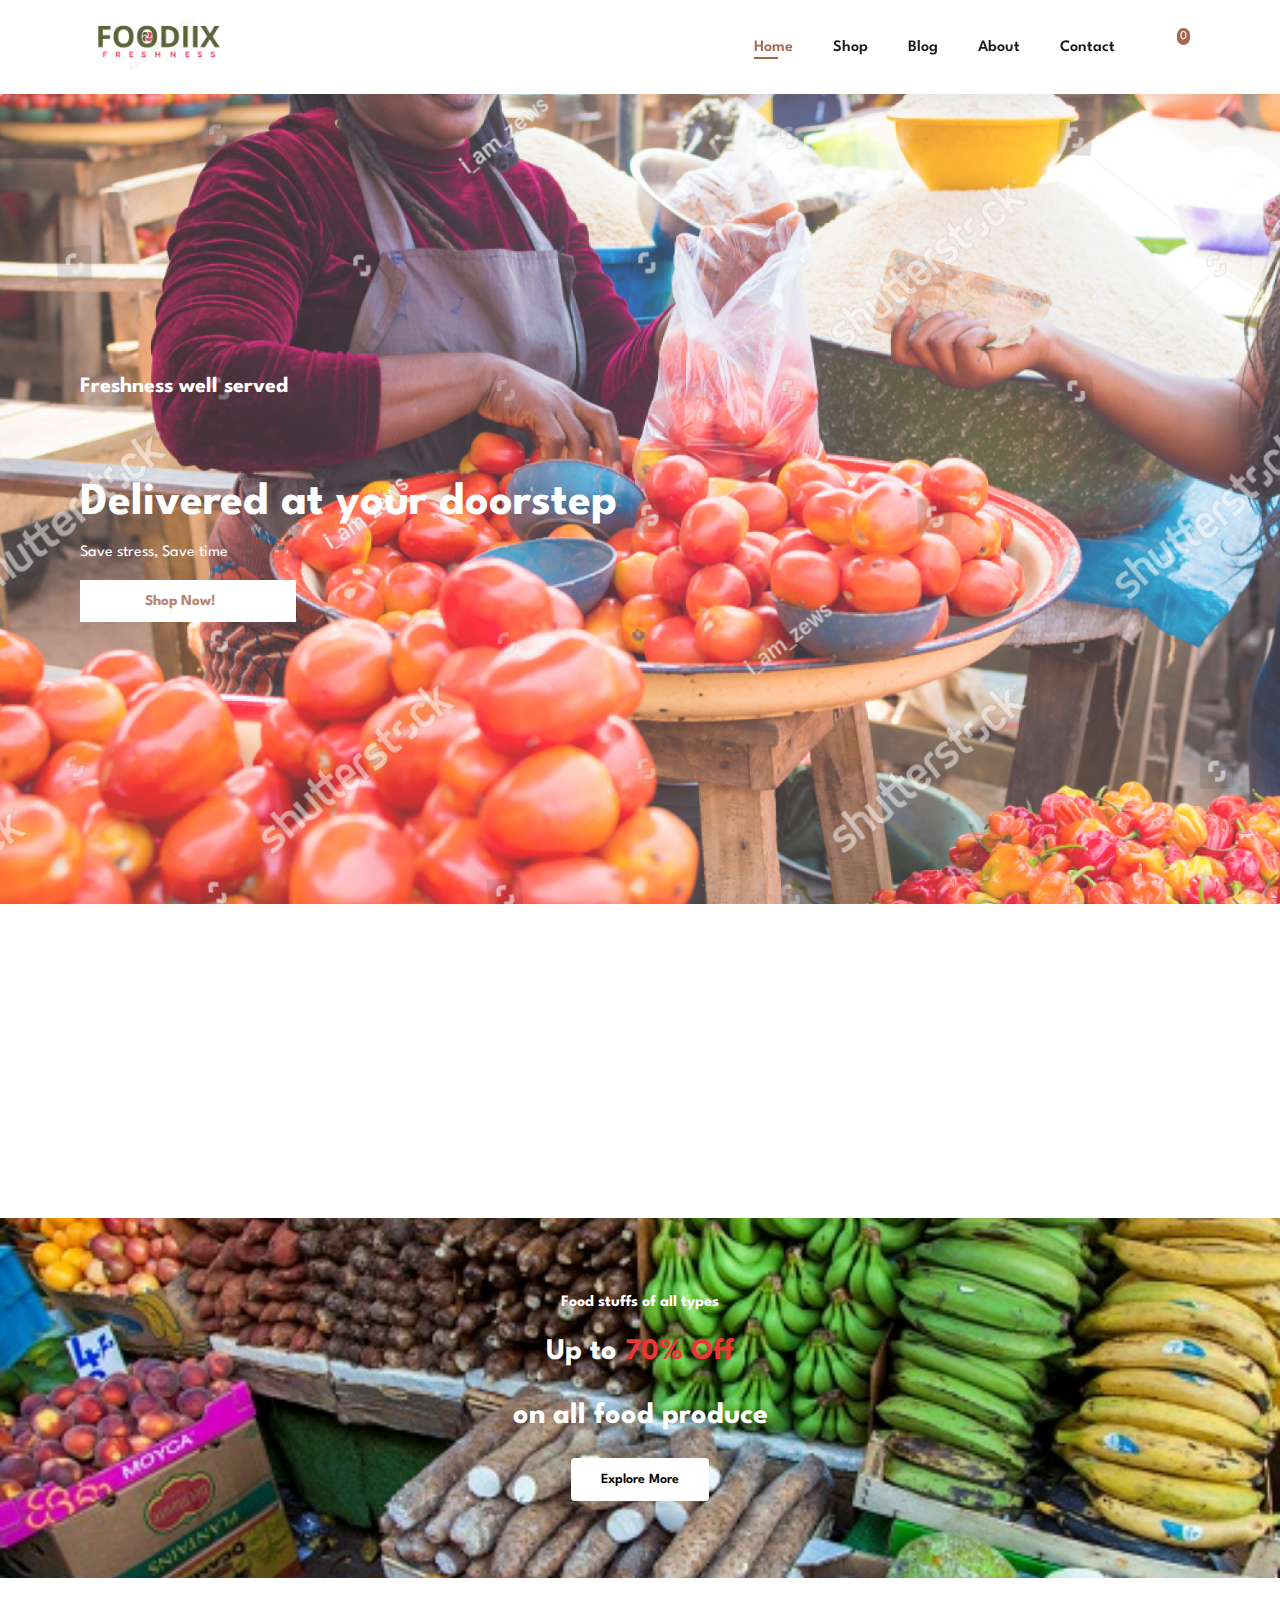
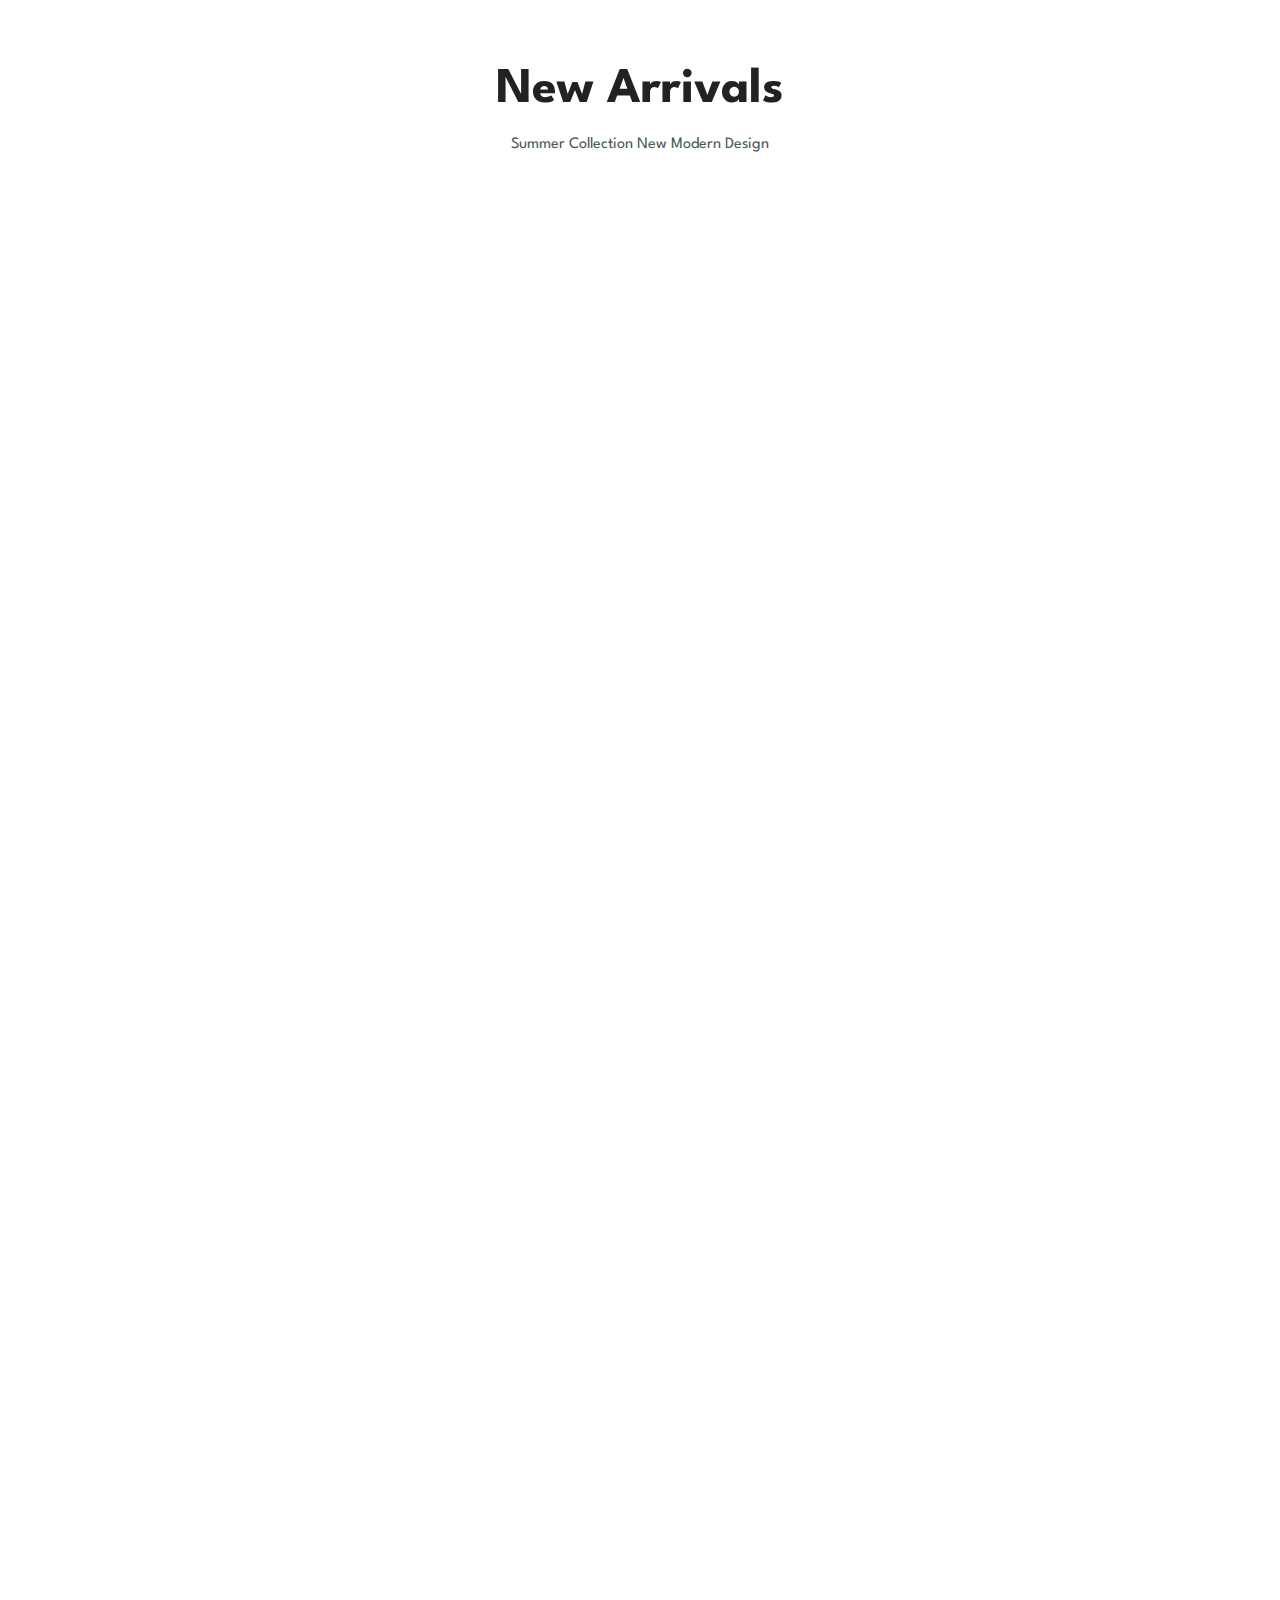
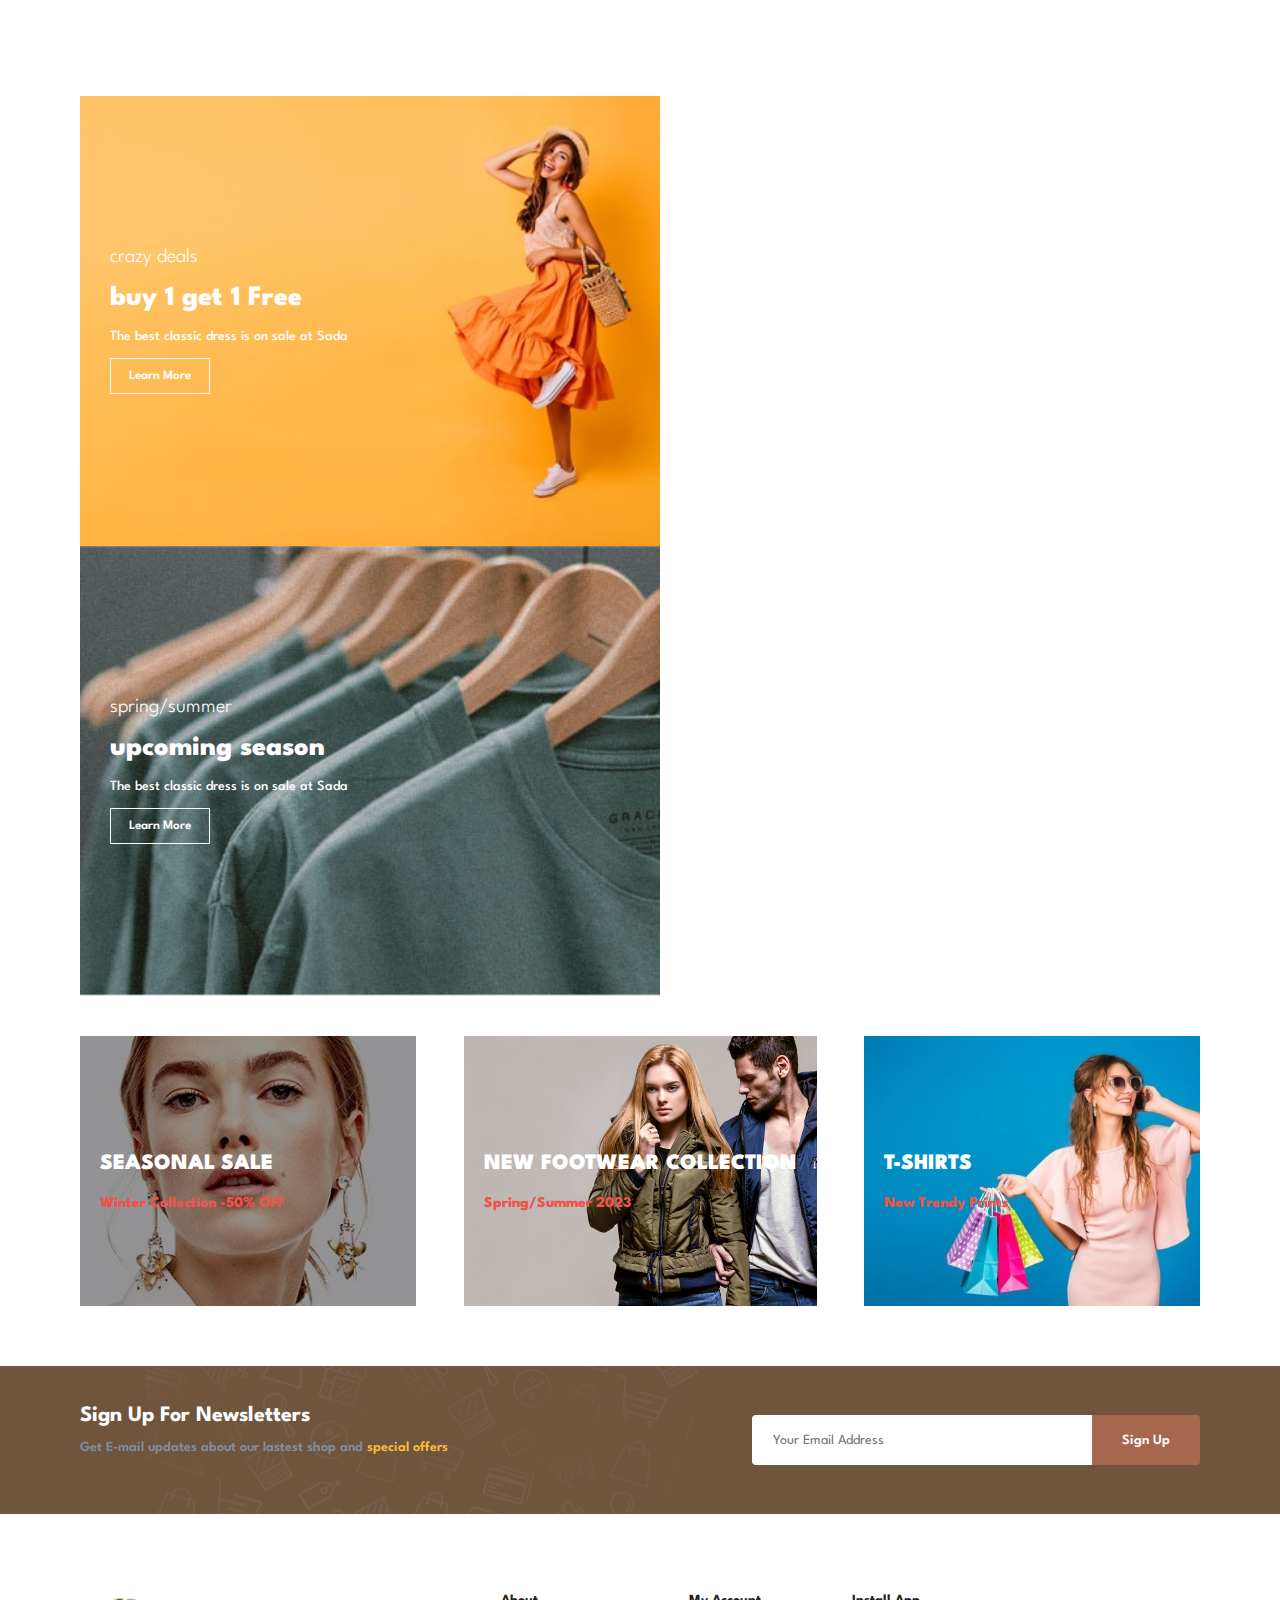
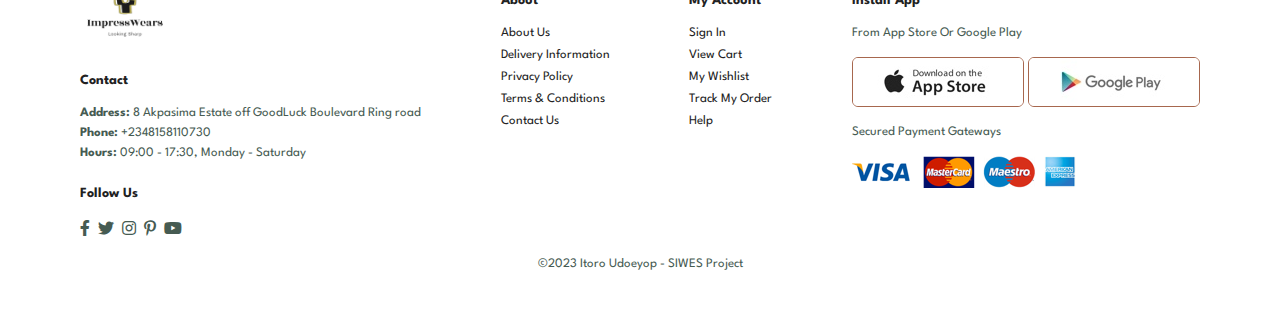
<file: index.html>
<!DOCTYPE html>
<html lang="en">
<head>
    <meta charset="UTF-8">
    <meta name="viewport" content="width=device-width, initial-scale=1.0">
    <title>ImpressWears</title>
    <link rel="icon" type="image/png" href="./Assets/logo.png">
    <link rel="stylesheet" href="./fontawesome-free-6.4.2-web/css/all.css">
    <link rel="stylesheet" href="./src/aos.css">
    <link rel="stylesheet" href="./src/home.css">
    <link rel="stylesheet" href="https://pro.fontawesome.com/releases/v5.10.0/css/all.css"/>
</head>

<body>
    <section id="header">
        <a href="#"><img src="./Assets/logo-real.PNG" alt="" class="logo" height="50rem"></a> 

        <div>
            <ul id="navbar">
                <li><a href="Home.html" class="active">Home</a></li>
                <li><a href="shop.html">Shop</a></li>
                <li><a href="blog.html">Blog</a></li>
                <li><a href="about.html">About</a></li>
                <li><a href="contact.html">Contact</a></li>
                <li id="lg-bag"><div id="cart-amount" class="cart-amount">0</div><a href="cart.html"><i class="far fa-shopping-bag"></i></a></li>
                <a href="#" id="close"><i class="far fa-times"></i></a:>
            </ul>
        </div>
        <div id="mobile">
            <a href="cart.html"><div id="cart-amount-m" class="cart-amount">0</div><i class="far fa-shopping-bag"></i></a>
            <i id="bar" class="fas fa-outdent"></i>
        </div>
    </section>

    <section id="hero">
        <h4>Freshness well served</h4>
        <h2>Get your fresh food products</h2>
        <h1>Delivered at your doorstep</h1>
        <p>Save stress, Save time</p>
        <button>Shop Now!</button>
    </section>

    <section id="feature" class="section-p1">
        <div data-aos="fade-up" data-aos-duration="3000" class="aos-init aos-animate fe-box">
            <img src="./Assets/features/free shipping.png" alt="">
            <h6>Free Shipping</h6>
        </div>
        <div data-aos="fade-up" data-aos-duration="3000" class="aos-init aos-animate fe-box">
            <img src="./Assets/features/online order.png" alt="">
            <h6>Online Order</h6>
        </div>
        <div data-aos="fade-up" data-aos-duration="3000" class="aos-init aos-animate fe-box">
            <img src="./Assets/features/save money.png" alt="">
            <h6>Save Money</h6>
        </div>
        <div data-aos="fade-up" data-aos-duration="3000" class="aos-init aos-animate fe-box">
            <img src="./Assets/features/promotions.png" alt="">
            <h6>Save Time</h6>
        </div>
        <div data-aos="fade-up" data-aos-duration="3000" class="aos-init aos-animate fe-box">
            <img src="./Assets/features/happy sales.png" alt="">
            <h6>Happy Sales</h6>
        </div>
        <div data-aos="fade-up" data-aos-duration="3000" class="aos-init aos-animate fe-box">
            <img src="./Assets/features/support.png" alt="">
            <h6>F24/7 Support</h6>
        </div>
    </section>

    <!-- <section id="product1" class="section-p1">
        <h2>Featured Products</h2>
        <p>Summer Collection New Modern Design</p>
        <div data-aos="fade-up-right" data-aos-duration="3000" class="aos-init aos-animate pro-container">
            
    </section> -->

    <section id="banner" class="section-m1">
        <h4>Food stuffs of all types</h4>
        <h2>Up to <span>70% Off <br></span>on all food produce</h2>
        <button class="normal">Explore More</button>
    </section>
    
    <section id="product1" class="section-p1">
        <h2>New Arrivals</h2>
        <p>Summer Collection New Modern Design</p>
        <div class="pro-container">
            
        </div>
    </section>

    <section id="sm-banner" class="section-p1">
        <div class="banner-box">
            <h4>crazy deals</h4>
            <h2>buy 1 get 1 Free</h2>
            <span>The best classic dress is on sale at Sada</span>
            <button class="white">Learn More</button>
        </div>
        <div class="banner-box banner-box2">
            <h4>spring/summer</h4>
            <h2>upcoming season</h2>
            <span>The best classic dress is on sale at Sada</span>
            <button class="white">Learn More</button>
        </div>
    </section>

    <section id="banner3">
        <div class="banner-box">
            <h2>SEASONAL SALE</h2>
            <h3>Winter Collection -50% OFF</h3>
        </div>
        <div class="banner-box banner-box2">
            <h2>NEW FOOTWEAR COLLECTION</h2>
            <h3>Spring/Summer 2023</h3>
        </div>
        <div class="banner-box banner-box3">
            <h2>T-SHIRTS</h2>
            <h3>New Trendy Prints</h3>
        </div>
    </section>

    <section id="newsletter" class="section-p1 section-m1">
        <div class="newstext">
            <h4>Sign Up For Newsletters</h4>
            <p>Get E-mail updates about our lastest shop and <span>special offers</span></p>
        </div>
        <div class="form">
            <input type="text" placeholder="Your Email Address">
            <button class="normal">Sign Up</button>
        </div>
    </section>

    <footer class="section-p1">
        <div class="col">
            <img class="logo" src="./Assets/logo.png" alt="" height="50rem">
            <h4>Contact</h4>
            <p><strong>Address:</strong> 8 Akpasima Estate off GoodLuck Boulevard Ring road</p>
            <p><strong>Phone:</strong> +2348158110730</p>
            <p><strong>Hours:</strong> 09:00 - 17:30, Monday - Saturday</p>
            <div class="follow">
                <h4>Follow Us</h4>
                <div class="icon">
                    <i class="fab fa-facebook-f"></i>
                    <i class="fab fa-twitter"></i>
                    <i class="fab fa-instagram"></i>
                    <i class="fab fa-pinterest-p"></i>
                    <i class="fab fa-youtube"></i>
                </div>
            </div>
        </div>
        <div class="col">
            <h4>About</h4>
            <a href="#">About Us</a>
            <a href="#">Delivery Information</a>
            <a href="#">Privacy Policy</a>
            <a href="#">Terms & Conditions</a>
            <a href="#">Contact Us</a>
        </div>
        <div class="col">
            <h4>My Account</h4>
            <a href="#">Sign In</a>
            <a href="#">View Cart</a>
            <a href="#">My Wishlist</a>
            <a href="#">Track My Order</a>
            <a href="#">Help</a>
        </div>

        <div class="col install">
            <h4>Install App</h4>
            <p>From App Store Or Google Play</p>
            <div class="row">
                <img src="./Assets/pay/app.jpg" alt="">
                <img src="./Assets/pay/play.jpg" alt="">
            </div>
            <p>Secured Payment Gateways</p>
            <img src="./Assets/pay/pay.png" alt="">
        </div>

        <div class="copyright">
            <p>&copy;2023 Itoro Udoeyop - SIWES Project</p>
        </div>
    </footer>

    <script src="./src/data.js"></script>
    <script src="./src/home.js"></script>
    <script src="./src/aos.js"></script>
    <script>
        AOS.init()
    </script>
</body>
</html>
</file>
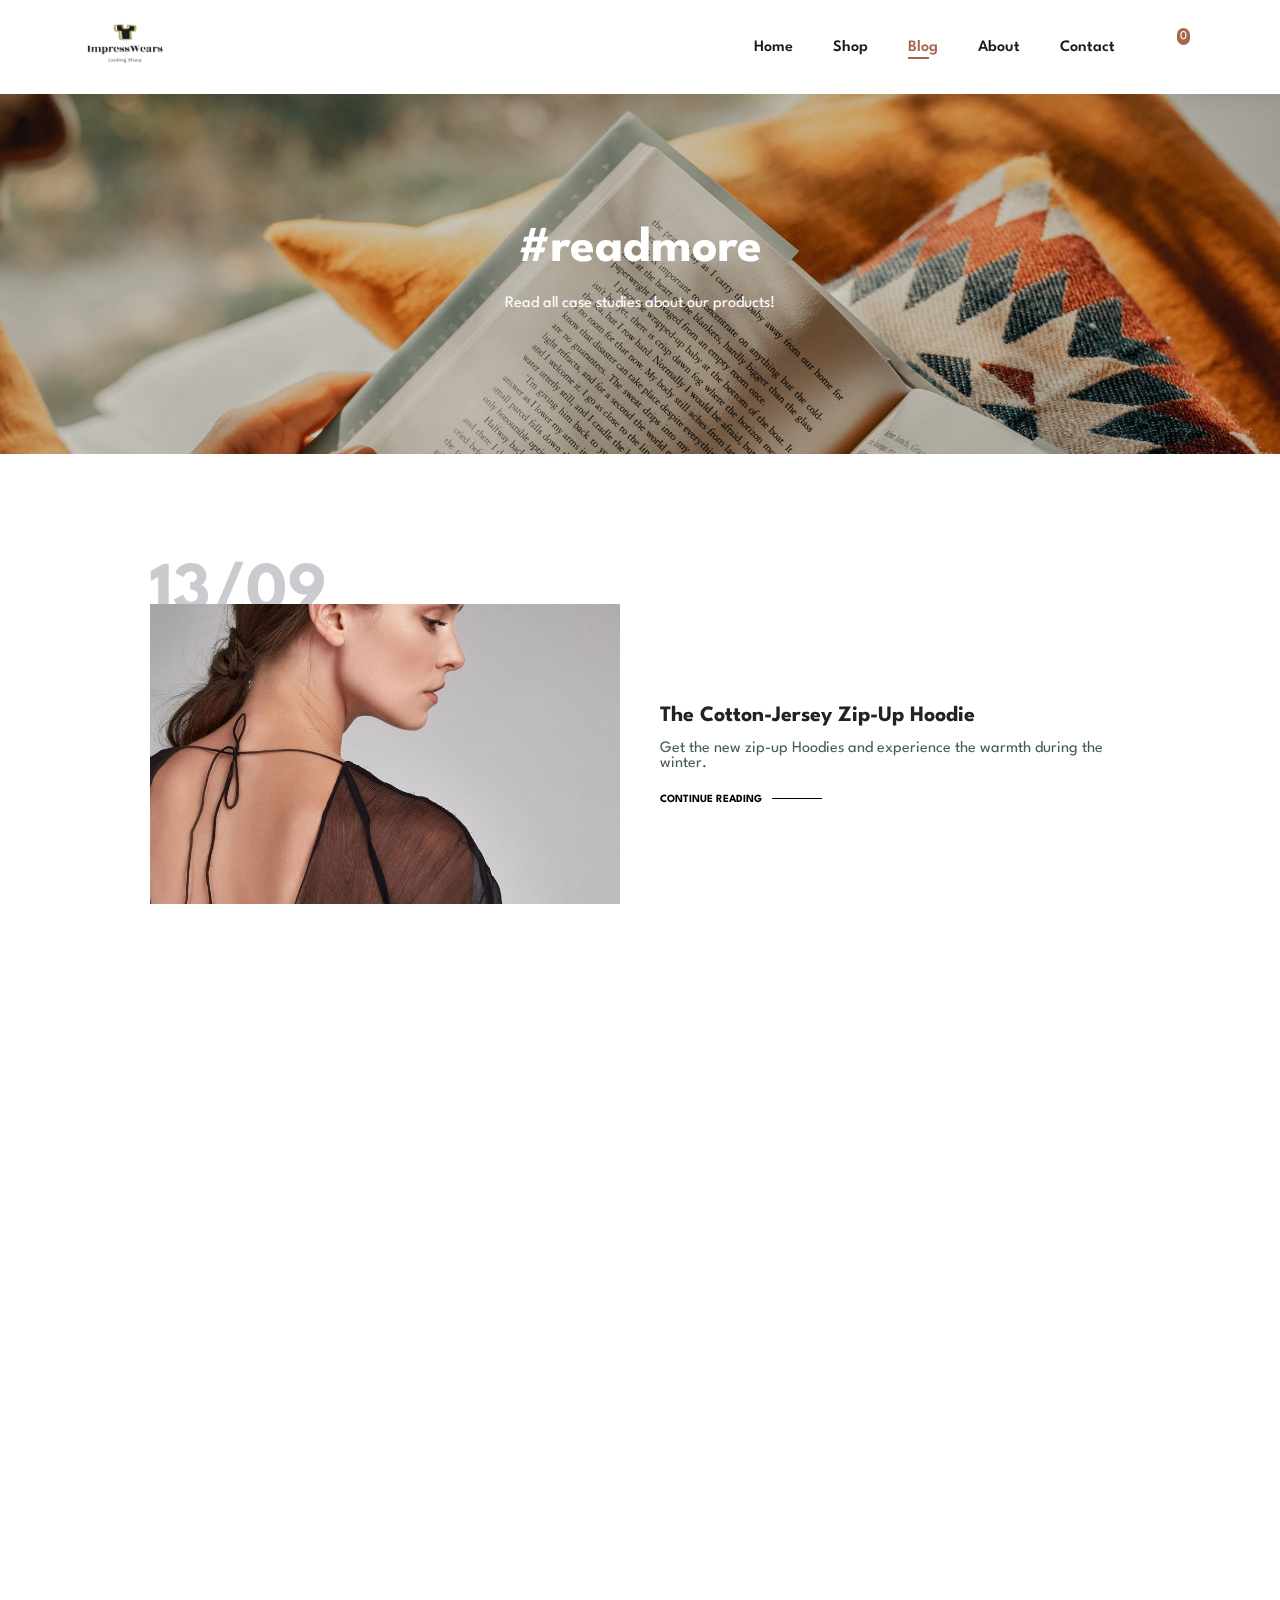
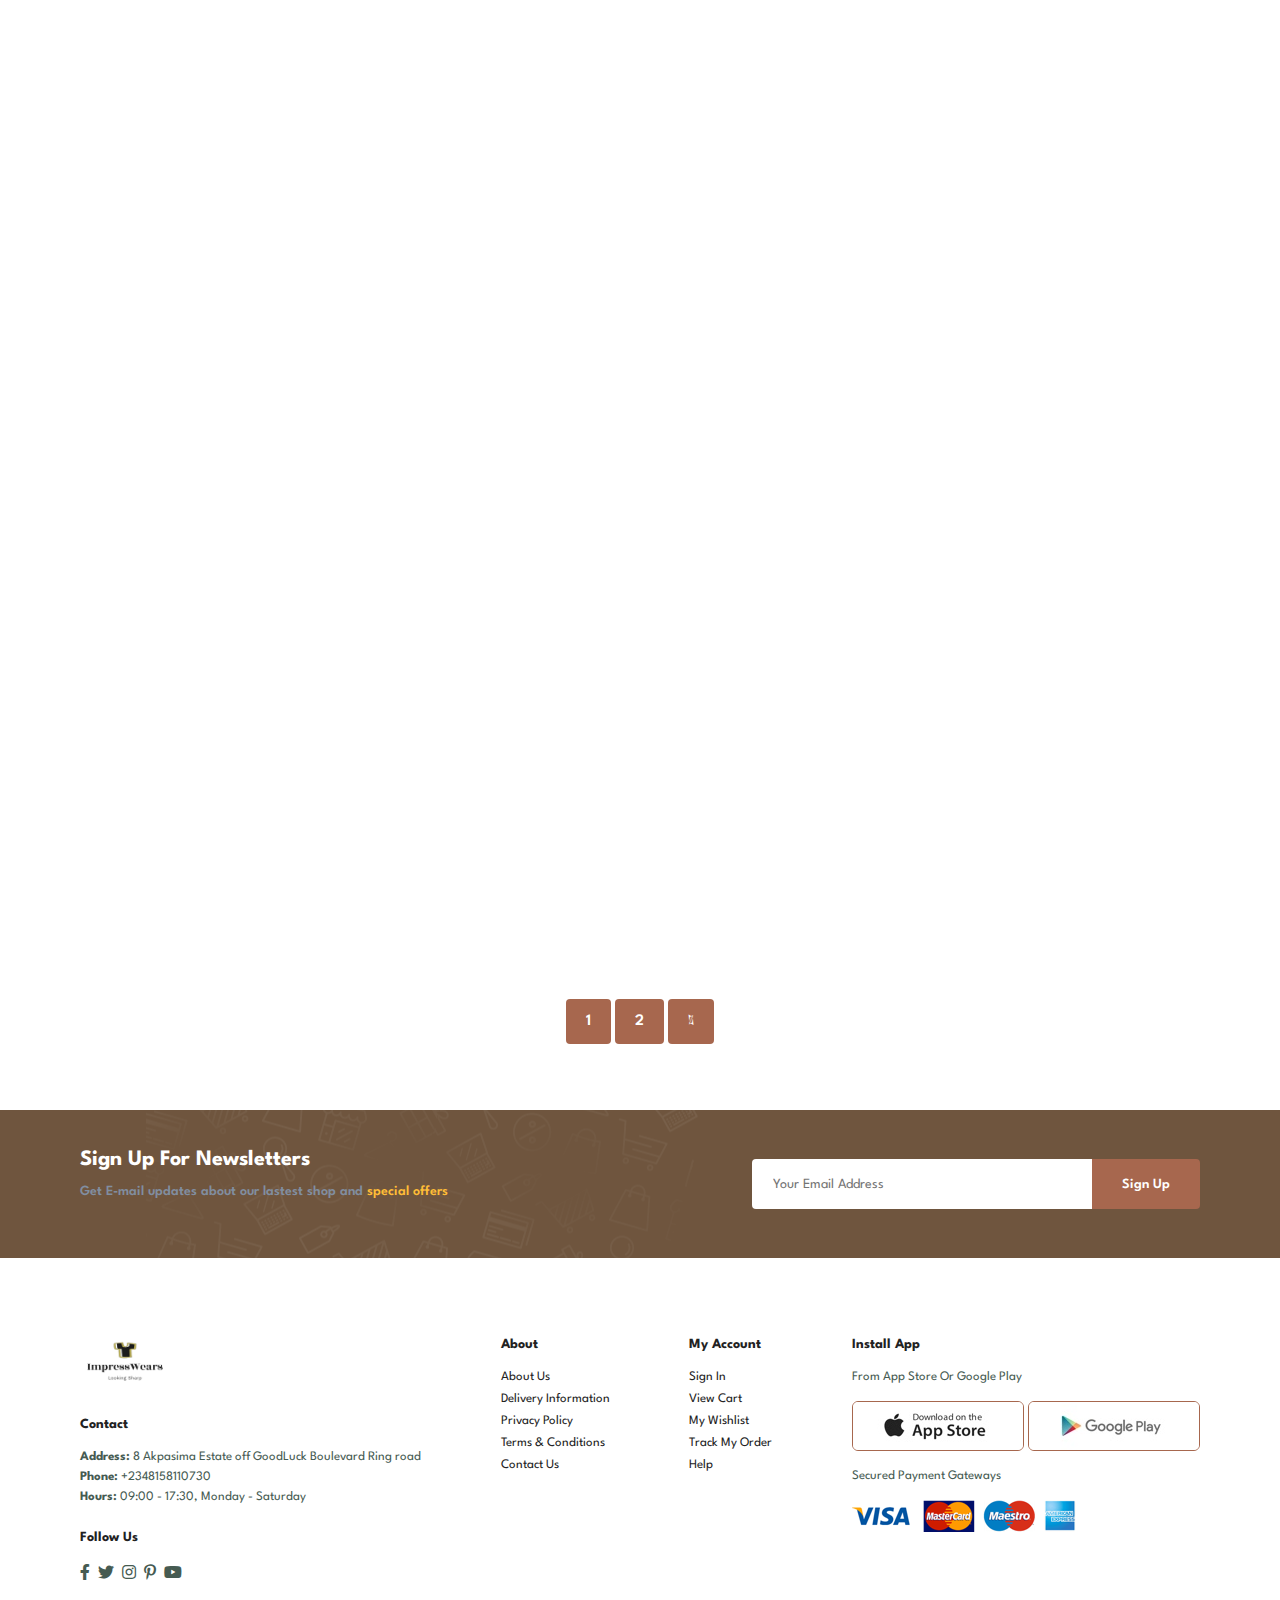
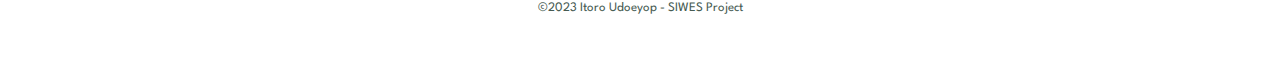
<file: blog.html>
<!DOCTYPE html>
<html lang="en">
<head>
    <meta charset="UTF-8">
    <meta name="viewport" content="width=device-width, initial-scale=1.0">
    <title>ImpressWears Blog</title>
    <link rel="icon" type="image/png" href="./Assets/logo.png">
    <link rel="stylesheet" href="./src/aos.css">
    <link rel="stylesheet" href="./src/home.css">
    <link rel="stylesheet" href="https://pro.fontawesome.com/releases/v5.10.0/css/all.css"/>
</head>

<body>
    <section id="header">
        <a href="#"><img src="./Assets/logo.png" alt="" class="logo" height="50rem"></a> 

        <div>
            <ul id="navbar">
                <li><a href="Home.html">Home</a></li>
                <li><a href="shop.html">Shop</a></li>
                <li><a href="blog.html" class="active">Blog</a></li>
                <li><a href="about.html">About</a></li>
                <li><a href="contact.html">Contact</a></li>
                <li id="lg-bag"><div id="cart-amount" class="cart-amount">0</div><a href="cart.html"><i class="far fa-shopping-bag"></i></a></li>
                <a href="#" id="close"><i class="far fa-times"></i></a:>
            </ul>
        </div>
        <div id="mobile">
            <a href="cart.html"><div id="cart-amount-m" class="cart-amount">0</div><i class="far fa-shopping-bag"></i></a>
            <i id="bar" class="fas fa-outdent"></i>
        </div>
    </section>

    <section id="page-header" class="blog-header">
        <h2>#readmore</h2>
        <p>Read all case studies about our products!</p>
    </section>

    <section id="blog">
        <div data-aos="fade-up-right" data-aos-duration="3000" class="aos-init aos-animate blog-box">
            <div class="blog-img">
                <img src="./Assets/blogs/b1.jpg" alt="">
            </div>
            <div class="blog-details">
                <h4>The Cotton-Jersey Zip-Up Hoodie</h4>
                <p>Get the new zip-up Hoodies and experience the warmth during the winter.</p>
                <a href="#">CONTINUE READING</a>
            </div>
            <h1>13/09</h1>
        </div>
        <div data-aos="fade-up-right" data-aos-duration="3000" class="aos-init aos-animate blog-box">
            <div class="blog-img">
                <img src="./Assets/blogs/b2.jpg" alt="">
            </div>
            <div class="blog-details">
                <h4>How To Style A Quiff</h4>
                <p>Styling a quiff has never been easy. Read up this blog to learn in a few steps.</p>
                <a href="#">CONTINUE READING</a>
            </div>
            <h1>01/09</h1>
        </div>
        <div data-aos="fade-up-right" data-aos-duration="3000" class="aos-init aos-animate blog-box">
            <div class="blog-img">
                <img src="./Assets/blogs/b3.jpg" alt="">
            </div>
            <div class="blog-details">
                <h4>Must Have Hot Girl Collection</h4>
                <p>Trying to look hot for the summer, check out these must have hot girsl collections.</p>
                <a href="#">CONTINUE READING</a>
            </div>
            <h1>30/08</h1>
        </div>
        <div data-aos="fade-up-right" data-aos-duration="3000" class="aos-init aos-animate blog-box">
            <div class="blog-img">
                <img src="./Assets/blogs/b4.jpg" alt="">
            </div>
            <div class="blog-details">
                <h4>The Cotton Club</h4>
                <p>Here are the latest fashion trends with cottons, join now and belong to thhe cotton club!!.</p>
                <a href="#">CONTINUE READING</a>
            </div>
            <h1>25/08</h1>
        </div>
        <div data-aos="fade-up-right" data-aos-duration="3000" class="aos-init aos-animate blog-box">
            <div class="blog-img">
                <img src="./Assets/blogs/b5.jpg" alt="">
            </div>
            <div class="blog-details">
                <h4>The Silk Ambassador</h4>
                <p>Take a look at our contestants for the previously concluded silk ambassador competetion and get to choose your winner</p>
                <a href="#">CONTINUE READING</a>
            </div>
            <h1>20/08</h1>
        </div>
    </section>

    <section id="pagination" class="section-p1">
        <a href="#">1</a>
        <a href="#">2</a>
        <a href="#"><i class="fal fa-long-arrow-alt-right"></i></a>
    </section>

    <section id="newsletter" class="section-p1 section-m1">
        <div class="newstext">
            <h4>Sign Up For Newsletters</h4>
            <p>Get E-mail updates about our lastest shop and <span>special offers</span></p>
        </div>
        <div class="form">
            <input type="text" placeholder="Your Email Address">
            <button class="normal">Sign Up</button>
        </div>
    </section>

    <footer class="section-p1">
        <div class="col">
            <img class="logo" src="./Assets/logo.png" alt="" height="50rem">
            <h4>Contact</h4>
            <p><strong>Address:</strong> 8 Akpasima Estate off GoodLuck Boulevard Ring road</p>
            <p><strong>Phone:</strong> +2348158110730</p>
            <p><strong>Hours:</strong> 09:00 - 17:30, Monday - Saturday</p>
            <div class="follow">
                <h4>Follow Us</h4>
                <div class="icon">
                    <i class="fab fa-facebook-f"></i>
                    <i class="fab fa-twitter"></i>
                    <i class="fab fa-instagram"></i>
                    <i class="fab fa-pinterest-p"></i>
                    <i class="fab fa-youtube"></i>
                </div>
            </div>
        </div>
        <div class="col">
            <h4>About</h4>
            <a href="#">About Us</a>
            <a href="#">Delivery Information</a>
            <a href="#">Privacy Policy</a>
            <a href="#">Terms & Conditions</a>
            <a href="#">Contact Us</a>
        </div>
        <div class="col">
            <h4>My Account</h4>
            <a href="#">Sign In</a>
            <a href="#">View Cart</a>
            <a href="#">My Wishlist</a>
            <a href="#">Track My Order</a>
            <a href="#">Help</a>
        </div>

        <div class="col install">
            <h4>Install App</h4>
            <p>From App Store Or Google Play</p>
            <div class="row">
                <img src="./Assets/pay/app.jpg" alt="">
                <img src="./Assets/pay/play.jpg" alt="">
            </div>
            <p>Secured Payment Gateways</p>
            <img src="./Assets/pay/pay.png" alt="">
        </div>

        <div class="copyright">
            <p>&copy;2023 Itoro Udoeyop - SIWES Project</p>
        </div>
    </footer>

    <script src="./src/data.js"></script>
    <script src="./src/cart.js"></script>
    <script src="./src/home.js"></script>
    <script src="./src/aos.js"></script>
    <script>
        AOS.init()
    </script>
</body>
</html>
</file>
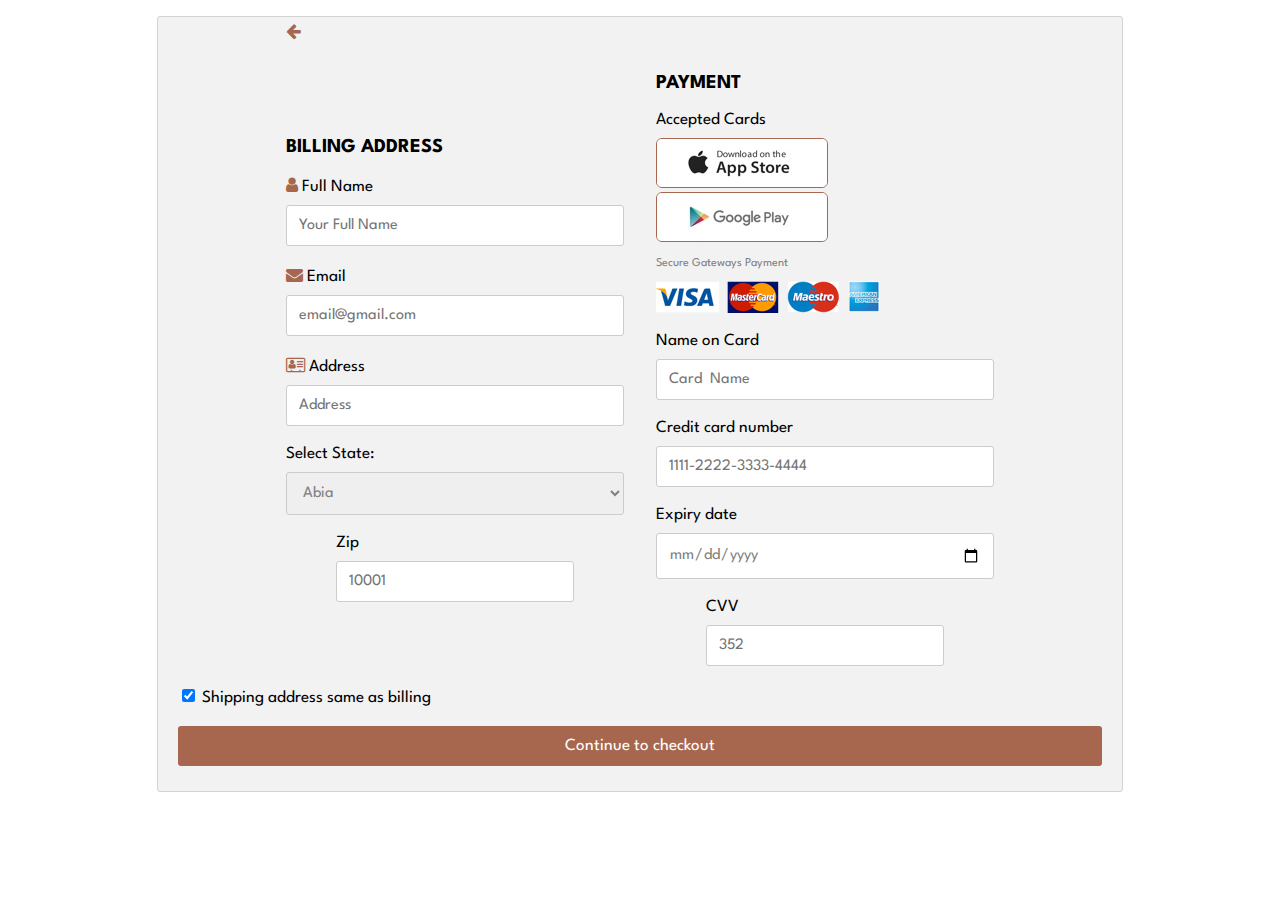
<file: checkout.html>
<!DOCTYPE html>
<html lang="en">
<head>
    <meta charset="UTF-8">
    <meta name="viewport" content="width=device-width, initial-scale=1.0">
    <title>ImprressWears</title>
    <link rel="icon" type="image/png" href="./Assets/logo.png">
    <link rel="stylesheet" href="https://cdnjs.cloudflare.com/ajax/libs/font-awesome/4.7.0/css/font-awesome.min.css">
    <style>
        @import url('https://fonts.googleapis.com/css2?family=Spartan:wght@100;200;300;400;500;600;700;800;900&display=swap');
        body {
            font-family: Arial;
            font-size: 17px;
            padding: 8px;
        }

        *{            
            box-sizing: border-box;
            font-family: 'Spartan', sans-serif;
        }

        ::-webkit-scrollbar{
            width: 4px;
        }

        ::-webkit-scrollbar-track{
            background-color: #fff;
        }

        ::-webkit-scrollbar-thumb{
            background-color: #a7674e;
        }

        .row {
            max-width: 80%;
            display: -ms-flexbox;
            /* IE10 */
            display: flex;
            -ms-flex-wrap: wrap;
            align-items: center;
            justify-content: center;
            margin: 0 auto;
            /* IE10 */
            flex-wrap: wrap;
            margin: 0 auto;
        }

        .col-25 {
            -ms-flex: 25%;
            /* IE10 */
            flex: 25%;
        }

        .col-50 {
            -ms-flex: 50%;
            /* IE10 */
            flex: 50%;
        }

        .col-75 {
            -ms-flex: 75%;
            /* IE10 */
            flex: 75%;
        }

        .col-25,
        .col-50,
        .col-75 {
            padding: 0 16px;
        }

        .container {
            background-color: #f2f2f2;
            padding: 5px 20px 15px 20px;
            border: 1px solid lightgrey;
            border-radius: 3px;
        }

        select,
        input[type=text],
        input[type=email],
        input[type=number],
        input[type=date],
        input[type=password] {
            width: 100%;
            margin-bottom: 20px;
            padding: 12px;
            border: 1px solid #ccc;
            border-radius: 3px;
            font-size: 16px;
            color: grey;
        }

        .fa-arrow-left{
            position: absolute;
            top: 0;
        }

        label {
            margin-bottom: 10px;
            display: block;
        }

        .icon-container {
            margin-bottom: 20px;
            padding: 7px 0;
            font-size: 24px;
        }

        .others{
            margin-bottom: 1rem;
        }

        .others p{
            color: grey;
            font-size: 12px;
        }

        .btn {
            background-color: #a7674e;
            color: white;
            padding: 12px;
            margin: 10px 0;
            border: none;
            width: 100%;
            border-radius: 3px;
            cursor: pointer;
            font-size: 17px;
        }

        form{
            padding-top: 2rem;
            position: relative;
        }

        .payy img{
            border: 1px solid #a7674e;
            border-radius: 6px;
        }

        i{
            color: #a7674e;
        }

        a {
            color: #2196F3;
        }

        hr {
            border: 1px solid lightgrey;
        }

        span.price {
            float: right;
            color: grey;
        }

        @media (max-width: 799px) {
            .row {
                /* flex-direction: column-reverse; */
                max-width: 100%;
                margin: 0;
            }

            .col-25 {
                margin-bottom: 20px;
            }
        }
        @media (max-width: 477px) {
            .row {
                flex-direction: column-reverse;
                max-width: 100%;
                margin: 0;
            }

            .col-25 {
                margin-bottom: 20px;
            }
        }
    </style>
</head>

<body>
    <div class="row">
        <div class="col-75">
            <div class="container">
                <form>

                    <div class="row">
                        <div class="col-50">
                            <a href="cart.html"><i class="fa fa-arrow-left"></i></a>
                            <h3>BILLING ADDRESS</h3>
                            <label for="fname"><i class="fa fa-user"></i> Full Name</label>
                            <input type="text" id="fname" name="firstname" placeholder="Your Full Name">
                            <label for="email"><i class="fa fa-envelope"></i> Email</label>
                            <input type="email" id="email" name="email" placeholder="email@gmail.com">
                            <label for="adr"><i class="fa fa-address-card-o"></i> Address</label>
                            <input type="text" id="adr" name="address" placeholder="Address">
                            <label for="cars">Select State:</label>
                                    <select name="state" id="state">
                                        <option value="Abia">Abia</option>                                     
                                        <option value="Adamawa">Adamawa</option>                                     
                                        <option value="Akwa Ibom">Akwa Ibom</option>                                     
                                        <option value="Anambra">Anambra</option>                                     
                                        <option value="Bauchi">Bauchi</option>                                     
                                        <option value="Bayelsa">Bayelsa</option>                                     
                                        <option value="Benue">Benue</option>                                     
                                        <option value="Borno">Borno</option>                                     
                                        <option value="Cross River">Cross River</option>                                     
                                        <option value="Delta">Delta</option>                                     
                                        <option value="Ebonyi">Ebonyi</option>                                     
                                        <option value="Edo">Edo</option>                                     
                                        <option value="Ekiti">Ekiti</option>                                     
                                        <option value="Enugu">Enugu</option>                                     
                                        <option value="Gombe">Gombe</option>                                     
                                        <option value="Imo">Imo</option>                                     
                                        <option value="Jigawa">Jigawa</option>                                     
                                        <option value="Kaduna">Kaduna</option>                                     
                                        <option value="Kano">Kano</option>                                     
                                        <option value="Katsina">Katsina</option>                                     
                                        <option value="Kebbi">Kebbi</option>                                     
                                        <option value="Kogi">Kogi</option>                                     
                                        <option value="Kwara">Kwara</option>                                     
                                        <option value="Lagos">Lagos</option>                                     
                                        <option value="Nasarawa">Nasarawa</option>                                     
                                        <option value="Niger">Niger</option>                                     
                                        <option value="Ogun">Ogun</option>                                     
                                        <option value="Ondo">Ondo</option>                                     
                                        <option value="Osun">Osun</option>                                     
                                        <option value="Oyo">Oyo</option>                                     
                                        <option value="Plateau">Plateau</option>                                     
                                        <option value="Rivers">Rivers</option>                                     
                                        <option value="Sokoto">Sokoto</option>                                     
                                        <option value="Taraba">Taraba</option>                                     
                                        <option value="Yobe">Yobe</option>                                     
                                        <option value="Zamfara">Zamfara</option>                                     
                                    </select>

                            <div class="row">                                
                                <div class="col-50">
                                    <label for="zip">Zip</label>
                                    <input type="text" id="zip" name="zip" placeholder="10001">
                                </div>
                            </div>
                        </div>

                        <div class="col-50">
                            <h3>PAYMENT</h3>
                            <label for="fname">Accepted Cards</label>
                            <div class="payy">
                                <img src="./Assets/pay/app.jpg" alt="">
                                <img src="./Assets/pay/play.jpg" alt="">
                            </div>
                            <div class="others">
                                <p>Secure Gateways Payment</p>
                                <img src="./Assets/pay/pay.png" alt="">
                            </div>                           
                            <label for="cname">Name on Card</label>
                            <input type="text" id="cname" name="cardname" placeholder="Card  Name">
                            <label for="ccnum">Credit card number</label>
                            <input type="text" id="ccnum" name="cardnumber" placeholder="1111-2222-3333-4444">
                            <label for="expmonth">Expiry date</label>
                            <input type="date" id="expmonth" name="expmonth">
                            <div class="row">                                
                                <div class="col-50">
                                    <label for="cvv">CVV</label>
                                    <input type="password" id="cvv" name="cvv" placeholder="352">
                                </div>
                            </div>
                        </div>

                    </div>
                    <label>
                        <input type="checkbox" checked="checked" name="sameadr"> Shipping address same as billing
                    </label>
                    <input type="submit" value="Continue to checkout" class="btn">
                </form>
            </div>
        </div>
        
    </div>

</body>

</html>
</file>
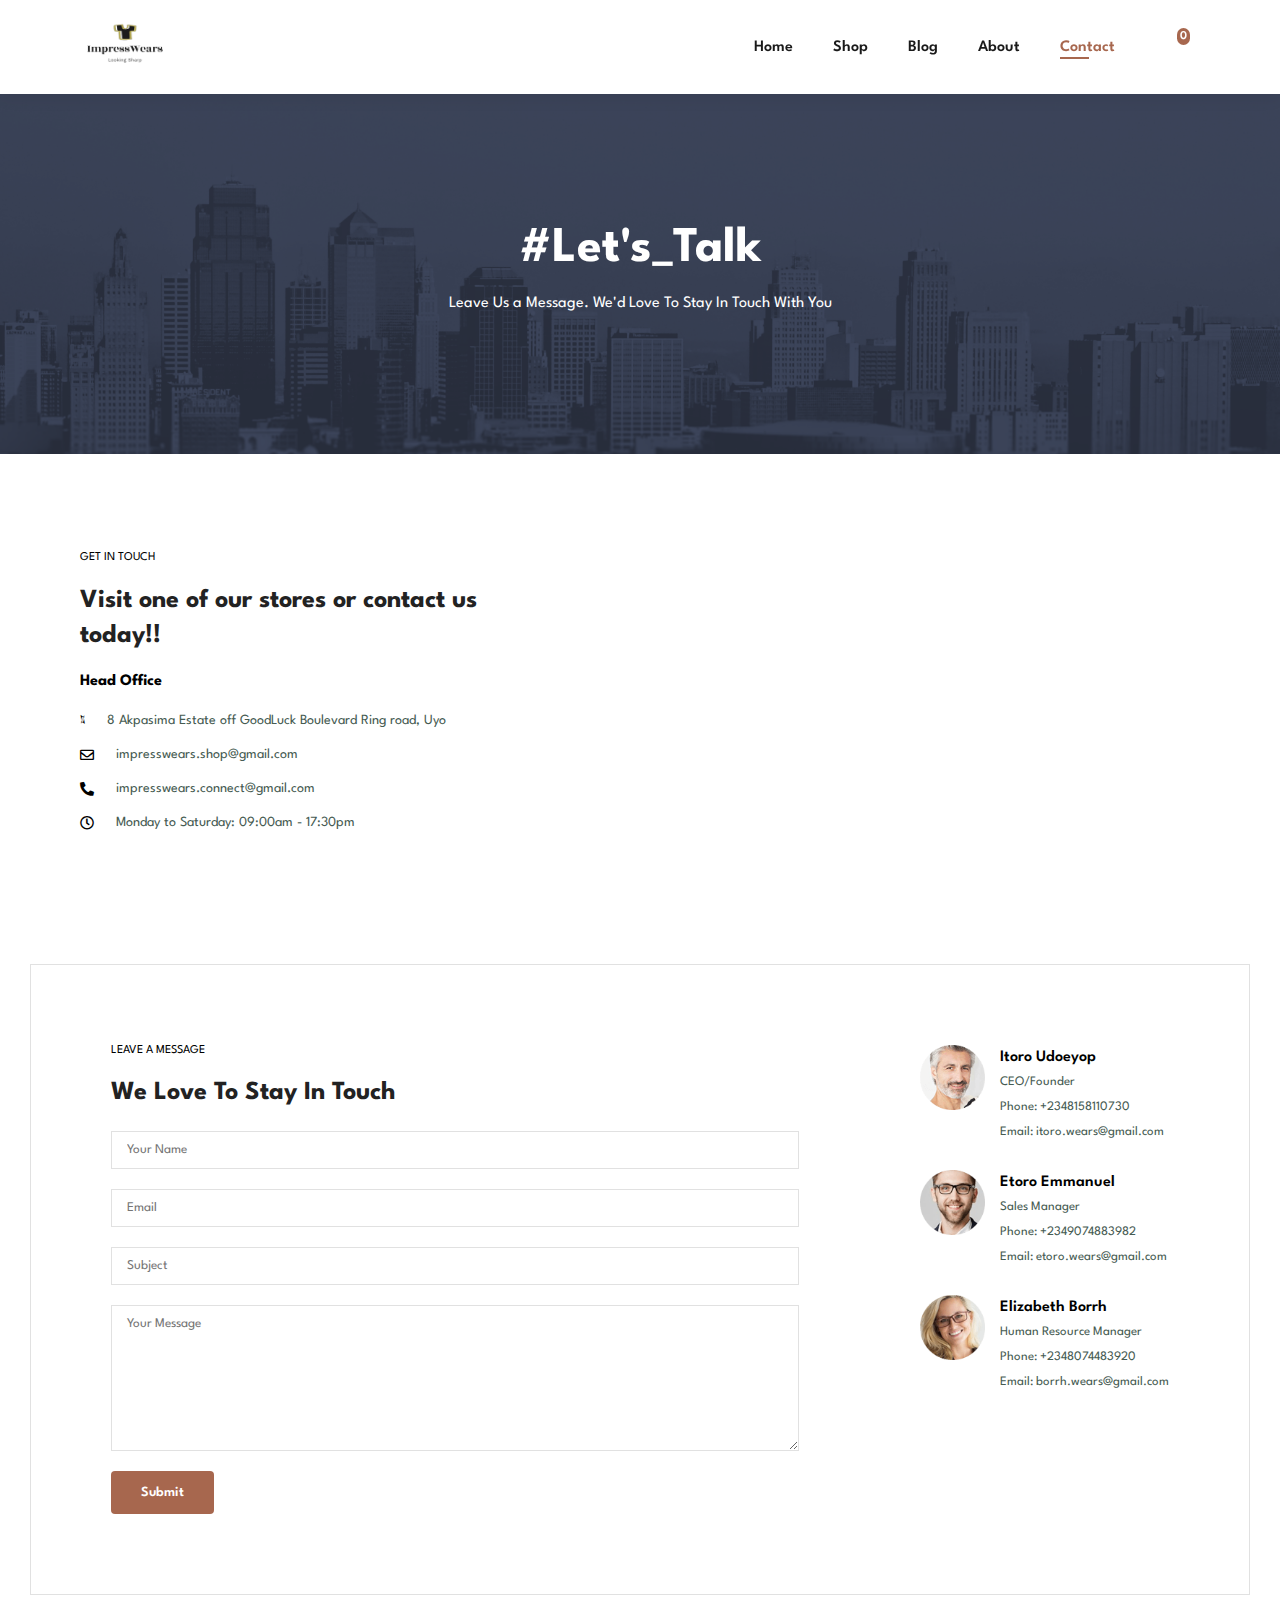
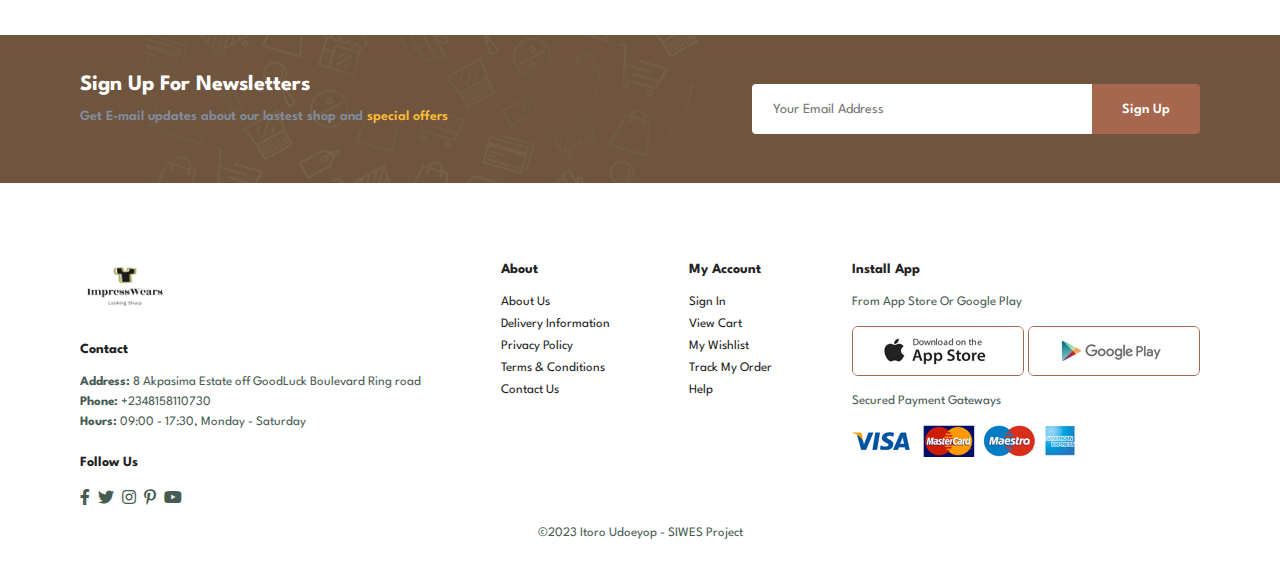
<file: contact.html>
<!DOCTYPE html>
<html lang="en">
<head>
    <meta charset="UTF-8">
    <meta name="viewport" content="width=device-width, initial-scale=1.0">
    <title>About ImpressWears</title>
    <link rel="icon" type="image/png" href="./Assets/logo.png">
    <link rel="stylesheet" href="./src/home.css">
    <link rel="stylesheet" href="https://pro.fontawesome.com/releases/v5.10.0/css/all.css"/>
</head>

<body>
    <section id="header">
        <a href="#"><img src="./Assets/logo.png" alt="" class="logo" height="50rem"></a> 

        <div>
            <ul id="navbar">
                <li><a href="Home.html">Home</a></li>
                <li><a href="shop.html">Shop</a></li>
                <li><a href="blog.html">Blog</a></li>
                <li><a href="about.html">About</a></li>
                <li><a href="contact.html" class="active">Contact</a></li>
                <li id="lg-bag"><a href="cart.html"><div id="cart-amount" class="cart-amount">0</div><i class="far fa-shopping-bag"></i></a></li>
                <a href="#" id="close"><i class="far fa-times"></i></a:>
            </ul>
        </div>
        <div id="mobile">
            <a href="cart.html"><div id="cart-amount-m" class="cart-amount">0</div><i class="far fa-shopping-bag"></i></a>
            <i id="bar" class="fas fa-outdent"></i>
        </div>
    </section>

    <section id="page-header" class="about-header">
        <h2>#Let's_Talk</h2>
        <p>Leave Us a Message. We'd Love To Stay In Touch With You</p>
    </section>

    <section id="contact-details" class="section-p1">
        <div class="details">
            <span>GET IN TOUCH</span>
            <h2>Visit one of our stores or contact us today!!</h2>
            <h3>Head Office</h3>
            <div>
                <li>
                    <i class="fal fa-map"></i>
                    <p>8 Akpasima Estate off GoodLuck Boulevard Ring road, Uyo</p>
                </li>
                <li>
                    <i class="far fa-envelope"></i>
                    <p>impresswears.shop@gmail.com</p>
                </li>
                <li>
                    <i class="fas fa-phone-alt"></i>
                    <p>impresswears.connect@gmail.com</p>
                </li>
                <li>
                    <i class="far fa-clock"></i>
                    <p>Monday to Saturday: 09:00am - 17:30pm</p>
                </li>
            </div>
        </div>
        <div class="map">
            <iframe src="https://www.google.com/maps/embed?pb=!1m18!1m12!1m3!1d3974.67690047151!2d7.901330970339585!3d4
            .993232783895309!2m3!1f0!2f0!3f0!3m2!1i1024!2i768!4f13.1!3m3!1m2!1s0x1067f91d2b58fc53%3A0x7651da8c4d6af83b!
            2sComfort%2095.1%20FM!5e0!3m2!1sen!2sng!4v1696496162765!5m2!1sen!2sng" width="600" height="450" style="border:0;" 
            allowfullscreen="" loading="lazy" referrerpolicy="no-referrer-when-downgrade"></iframe>
        </div>
    </section>

    <section id="form-details">
        <form action="">
            <span>LEAVE A MESSAGE</span>
            <h2>We Love To Stay In Touch</h2>
            <input type="text" placeholder="Your Name">
            <input type="text" placeholder="Email">
            <input type="text" placeholder="Subject">
            <textarea name="" id="" cols="30" rows="10" placeholder="Your Message"></textarea>
            <button class="normal">Submit</button>
        </form>
        <div class="people">
            <div class="">
                <img src="./Assets/people/1.png" alt="">
                <p><span>Itoro Udoeyop</span> CEO/Founder <br>
                Phone: +2348158110730 <br>
                Email: itoro.wears@gmail.com
                </p>
            </div>
            <div class="">
                <img src="./Assets/people/2.png" alt="">
                <p><span>Etoro Emmanuel</span> Sales Manager <br>
                Phone: +2349074883982 <br>
                Email: etoro.wears@gmail.com
                </p>
            </div>
            <div class="">
                <img src="./Assets/people/3.png" alt="">
                <p><span>Elizabeth Borrh</span> Human Resource Manager <br>
                Phone: +2348074483920 <br>
                Email: borrh.wears@gmail.com
                </p>
            </div>
        </div>
    </section>

    <section id="newsletter" class="section-p1 section-m1">
        <div class="newstext">
            <h4>Sign Up For Newsletters</h4>
            <p>Get E-mail updates about our lastest shop and <span>special offers</span></p>
        </div>
        <div class="form">
            <input type="text" placeholder="Your Email Address">
            <button class="normal">Sign Up</button>
        </div>
    </section>

    <footer class="section-p1">
        <div class="col">
            <img class="logo" src="./Assets/logo.png" alt="" height="50rem">
            <h4>Contact</h4>
            <p><strong>Address:</strong> 8 Akpasima Estate off GoodLuck Boulevard Ring road</p>
            <p><strong>Phone:</strong> +2348158110730</p>
            <p><strong>Hours:</strong> 09:00 - 17:30, Monday - Saturday</p>
            <div class="follow">
                <h4>Follow Us</h4>
                <div class="icon">
                    <i class="fab fa-facebook-f"></i>
                    <i class="fab fa-twitter"></i>
                    <i class="fab fa-instagram"></i>
                    <i class="fab fa-pinterest-p"></i>
                    <i class="fab fa-youtube"></i>
                </div>
            </div>
        </div>
        <div class="col">
            <h4>About</h4>
            <a href="#">About Us</a>
            <a href="#">Delivery Information</a>
            <a href="#">Privacy Policy</a>
            <a href="#">Terms & Conditions</a>
            <a href="#">Contact Us</a>
        </div>
        <div class="col">
            <h4>My Account</h4>
            <a href="#">Sign In</a>
            <a href="#">View Cart</a>
            <a href="#">My Wishlist</a>
            <a href="#">Track My Order</a>
            <a href="#">Help</a>
        </div>

        <div class="col install">
            <h4>Install App</h4>
            <p>From App Store Or Google Play</p>
            <div class="row">
                <img src="./Assets/pay/app.jpg" alt="">
                <img src="./Assets/pay/play.jpg" alt="">
            </div>
            <p>Secured Payment Gateways</p>
            <img src="./Assets/pay/pay.png" alt="">
        </div>

        <div class="copyright">
            <p>&copy;2023 Itoro Udoeyop - SIWES Project</p>
        </div>
    </footer>

    <script src="./src/data.js"></script>
    <script src="./src/cart.js"></script>
    <script src="./src/home.js"></script>
</body>
</html>
</file>
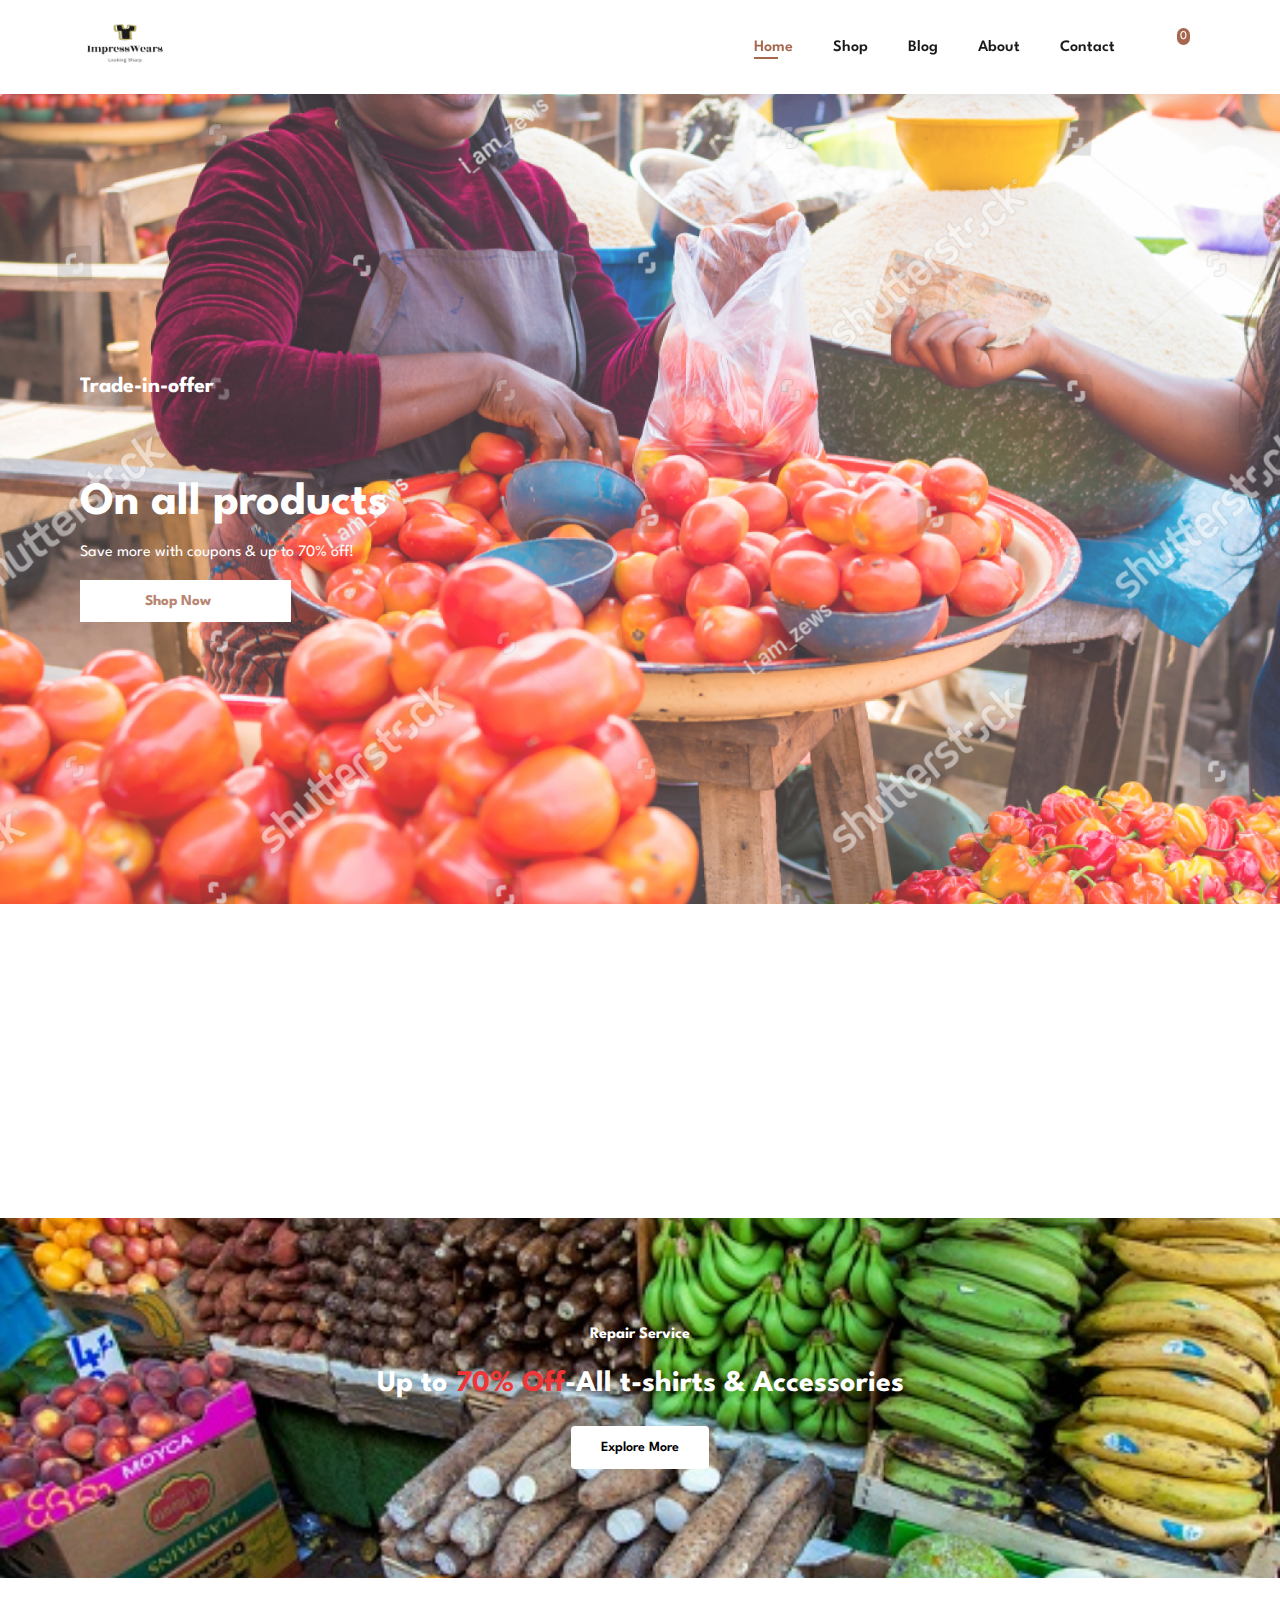
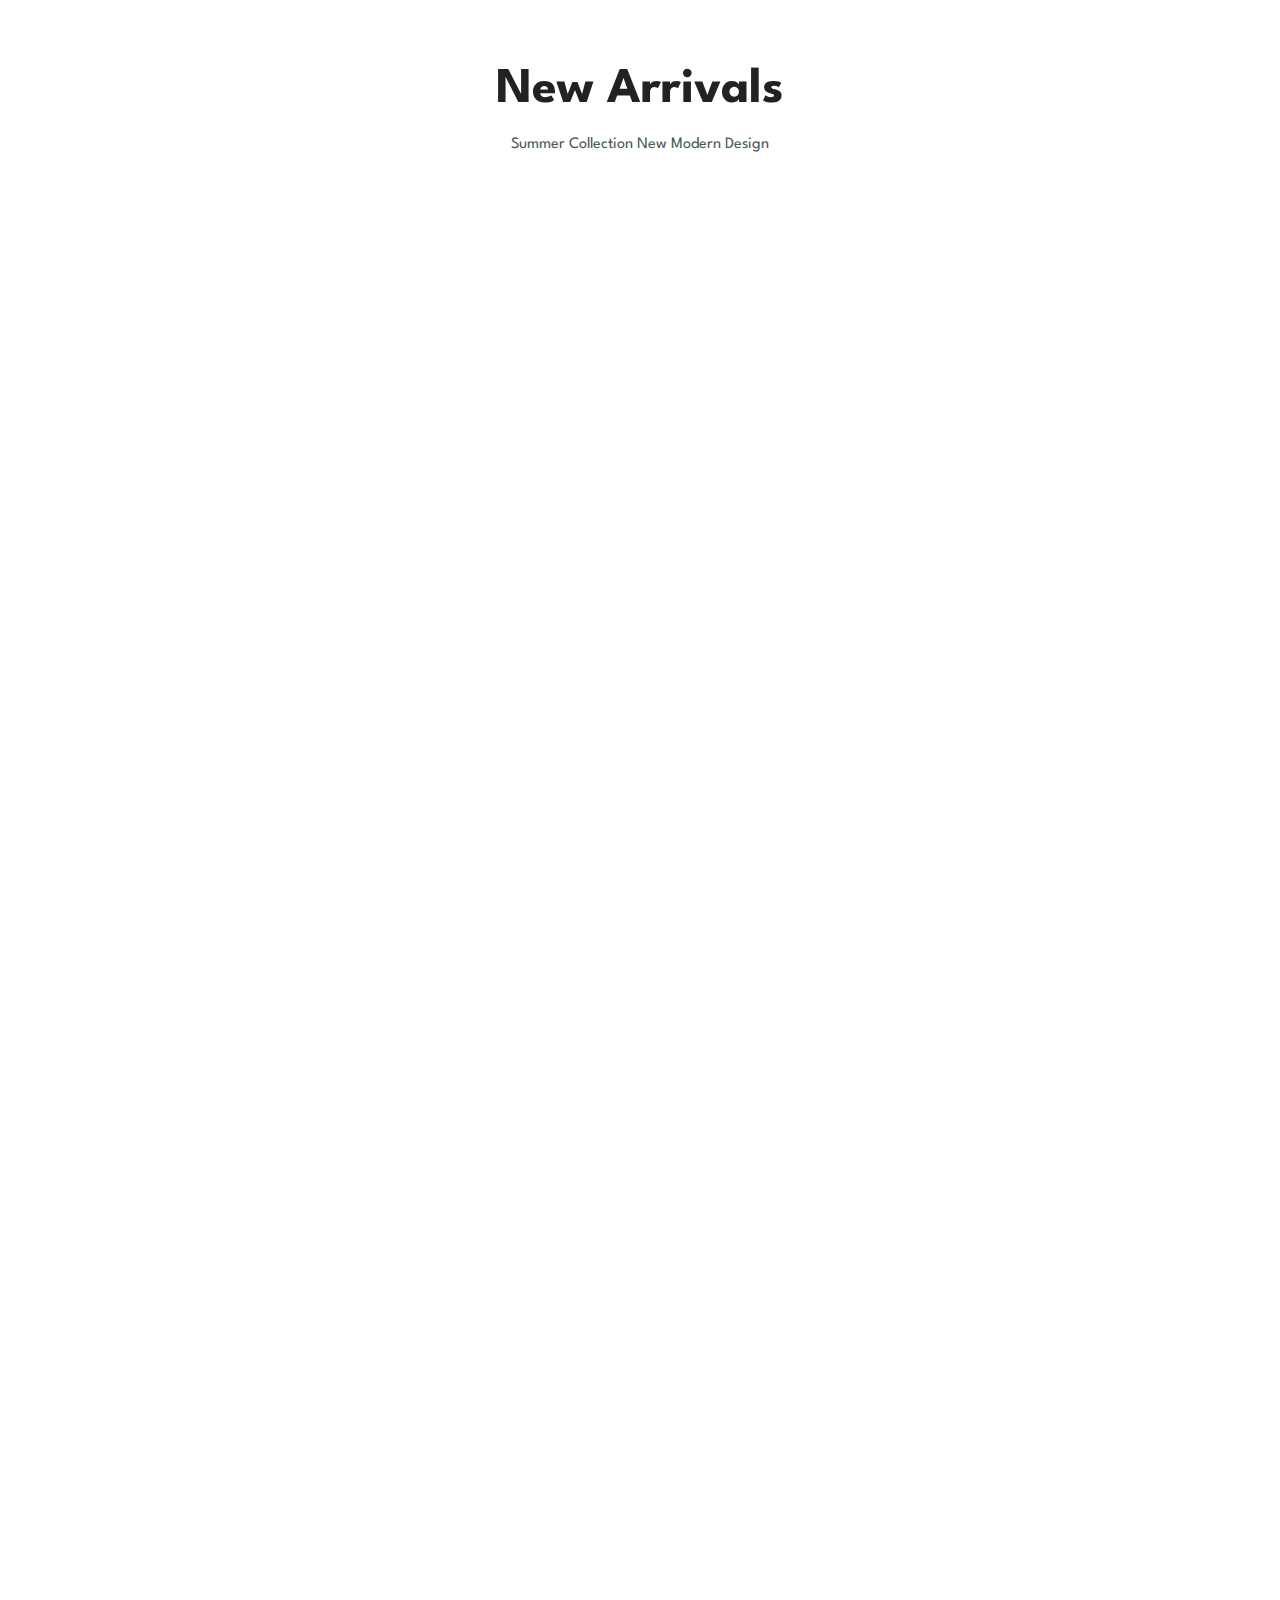
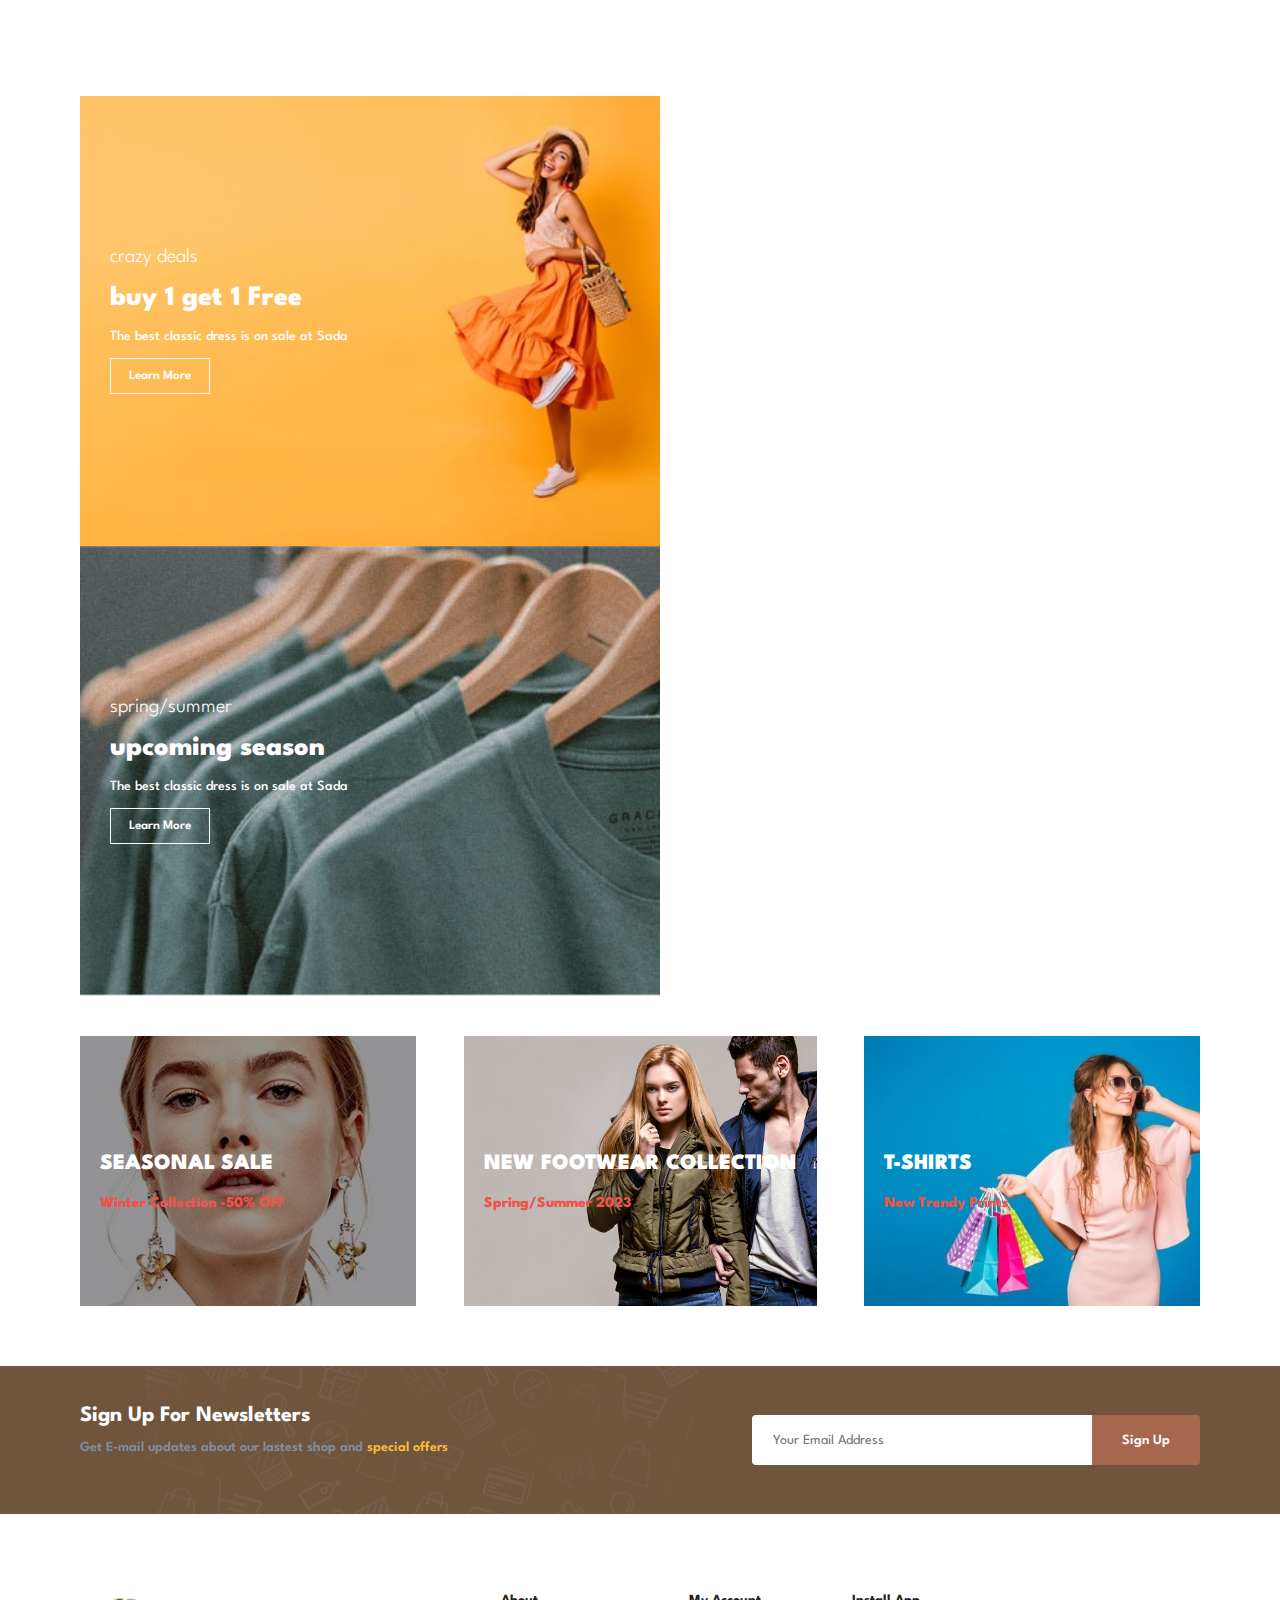
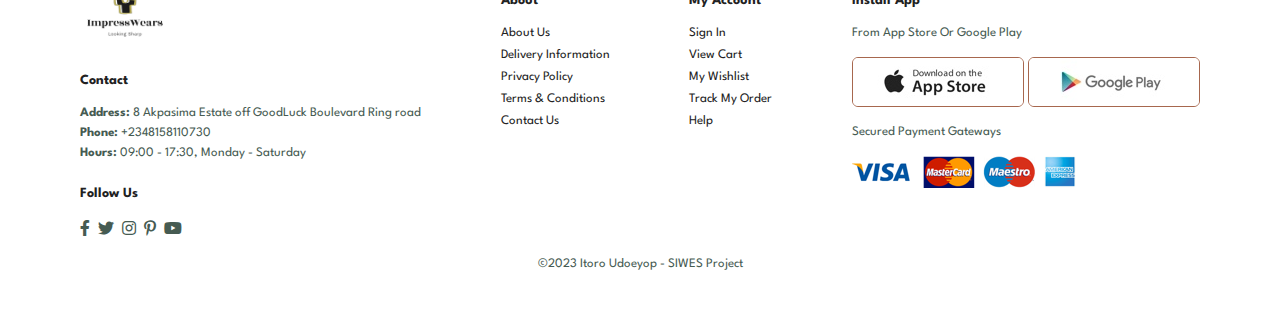
<file: Home.html>
<!DOCTYPE html>
<html lang="en">
<head>
    <meta charset="UTF-8">
    <meta name="viewport" content="width=device-width, initial-scale=1.0">
    <title>ImpressWears</title>
    <link rel="icon" type="image/png" href="./Assets/logo.png">
    <link rel="stylesheet" href="./fontawesome-free-6.4.2-web/css/all.css">
    <link rel="stylesheet" href="./src/aos.css">
    <link rel="stylesheet" href="./src/home.css">
    <link rel="stylesheet" href="https://pro.fontawesome.com/releases/v5.10.0/css/all.css"/>
</head>

<body>
    <section id="header">
        <a href="#"><img src="./Assets/logo.png" alt="" class="logo" height="50rem"></a> 

        <div>
            <ul id="navbar">
                <li><a href="Home.html" class="active">Home</a></li>
                <li><a href="shop.html">Shop</a></li>
                <li><a href="blog.html">Blog</a></li>
                <li><a href="about.html">About</a></li>
                <li><a href="contact.html">Contact</a></li>
                <li id="lg-bag"><div id="cart-amount" class="cart-amount">0</div><a href="cart.html"><i class="far fa-shopping-bag"></i></a></li>
                <a href="#" id="close"><i class="far fa-times"></i></a:>
            </ul>
        </div>
        <div id="mobile">
            <a href="cart.html"><div id="cart-amount-m" class="cart-amount">0</div><i class="far fa-shopping-bag"></i></a>
            <i id="bar" class="fas fa-outdent"></i>
        </div>
    </section>

    <section id="hero">
        <h4>Trade-in-offer</h4>
        <h2>Super value discount</h2>
        <h1>On all products</h1>
        <p>Save more with coupons & up to 70% off!</p>
        <button>Shop Now</button>
    </section>

    <section id="feature" class="section-p1">
        <div data-aos="fade-up" data-aos-duration="3000" class="aos-init aos-animate fe-box">
            <img src="./Assets/features/free shipping.png" alt="">
            <h6>Free Shipping</h6>
        </div>
        <div data-aos="fade-up" data-aos-duration="3000" class="aos-init aos-animate fe-box">
            <img src="./Assets/features/online order.png" alt="">
            <h6>Online Order</h6>
        </div>
        <div data-aos="fade-up" data-aos-duration="3000" class="aos-init aos-animate fe-box">
            <img src="./Assets/features/save money.png" alt="">
            <h6>Save Money</h6>
        </div>
        <div data-aos="fade-up" data-aos-duration="3000" class="aos-init aos-animate fe-box">
            <img src="./Assets/features/promotions.png" alt="">
            <h6>promotions</h6>
        </div>
        <div data-aos="fade-up" data-aos-duration="3000" class="aos-init aos-animate fe-box">
            <img src="./Assets/features/happy sales.png" alt="">
            <h6>Happy Sales</h6>
        </div>
        <div data-aos="fade-up" data-aos-duration="3000" class="aos-init aos-animate fe-box">
            <img src="./Assets/features/support.png" alt="">
            <h6>F24/7 Support</h6>
        </div>
    </section>

    <!-- <section id="product1" class="section-p1">
        <h2>Featured Products</h2>
        <p>Summer Collection New Modern Design</p>
        <div data-aos="fade-up-right" data-aos-duration="3000" class="aos-init aos-animate pro-container">
            
    </section> -->

    <section id="banner" class="section-m1">
        <h4>Repair Service</h4>
        <h2>Up to <span>70% Off</span>-All t-shirts & Accessories</h2>
        <button class="normal">Explore More</button>
    </section>
    
    <section id="product1" class="section-p1">
        <h2>New Arrivals</h2>
        <p>Summer Collection New Modern Design</p>
        <div class="pro-container">
            
        </div>
    </section>

    <section id="sm-banner" class="section-p1">
        <div class="banner-box">
            <h4>crazy deals</h4>
            <h2>buy 1 get 1 Free</h2>
            <span>The best classic dress is on sale at Sada</span>
            <button class="white">Learn More</button>
        </div>
        <div class="banner-box banner-box2">
            <h4>spring/summer</h4>
            <h2>upcoming season</h2>
            <span>The best classic dress is on sale at Sada</span>
            <button class="white">Learn More</button>
        </div>
    </section>

    <section id="banner3">
        <div class="banner-box">
            <h2>SEASONAL SALE</h2>
            <h3>Winter Collection -50% OFF</h3>
        </div>
        <div class="banner-box banner-box2">
            <h2>NEW FOOTWEAR COLLECTION</h2>
            <h3>Spring/Summer 2023</h3>
        </div>
        <div class="banner-box banner-box3">
            <h2>T-SHIRTS</h2>
            <h3>New Trendy Prints</h3>
        </div>
    </section>

    <section id="newsletter" class="section-p1 section-m1">
        <div class="newstext">
            <h4>Sign Up For Newsletters</h4>
            <p>Get E-mail updates about our lastest shop and <span>special offers</span></p>
        </div>
        <div class="form">
            <input type="text" placeholder="Your Email Address">
            <button class="normal">Sign Up</button>
        </div>
    </section>

    <footer class="section-p1">
        <div class="col">
            <img class="logo" src="./Assets/logo.png" alt="" height="50rem">
            <h4>Contact</h4>
            <p><strong>Address:</strong> 8 Akpasima Estate off GoodLuck Boulevard Ring road</p>
            <p><strong>Phone:</strong> +2348158110730</p>
            <p><strong>Hours:</strong> 09:00 - 17:30, Monday - Saturday</p>
            <div class="follow">
                <h4>Follow Us</h4>
                <div class="icon">
                    <i class="fab fa-facebook-f"></i>
                    <i class="fab fa-twitter"></i>
                    <i class="fab fa-instagram"></i>
                    <i class="fab fa-pinterest-p"></i>
                    <i class="fab fa-youtube"></i>
                </div>
            </div>
        </div>
        <div class="col">
            <h4>About</h4>
            <a href="#">About Us</a>
            <a href="#">Delivery Information</a>
            <a href="#">Privacy Policy</a>
            <a href="#">Terms & Conditions</a>
            <a href="#">Contact Us</a>
        </div>
        <div class="col">
            <h4>My Account</h4>
            <a href="#">Sign In</a>
            <a href="#">View Cart</a>
            <a href="#">My Wishlist</a>
            <a href="#">Track My Order</a>
            <a href="#">Help</a>
        </div>

        <div class="col install">
            <h4>Install App</h4>
            <p>From App Store Or Google Play</p>
            <div class="row">
                <img src="./Assets/pay/app.jpg" alt="">
                <img src="./Assets/pay/play.jpg" alt="">
            </div>
            <p>Secured Payment Gateways</p>
            <img src="./Assets/pay/pay.png" alt="">
        </div>

        <div class="copyright">
            <p>&copy;2023 Itoro Udoeyop - SIWES Project</p>
        </div>
    </footer>

    <script src="./src/data.js"></script>
    <script src="./src/home.js"></script>
    <script src="./src/aos.js"></script>
    <script>
        AOS.init()
    </script>
</body>
</html>
</file>
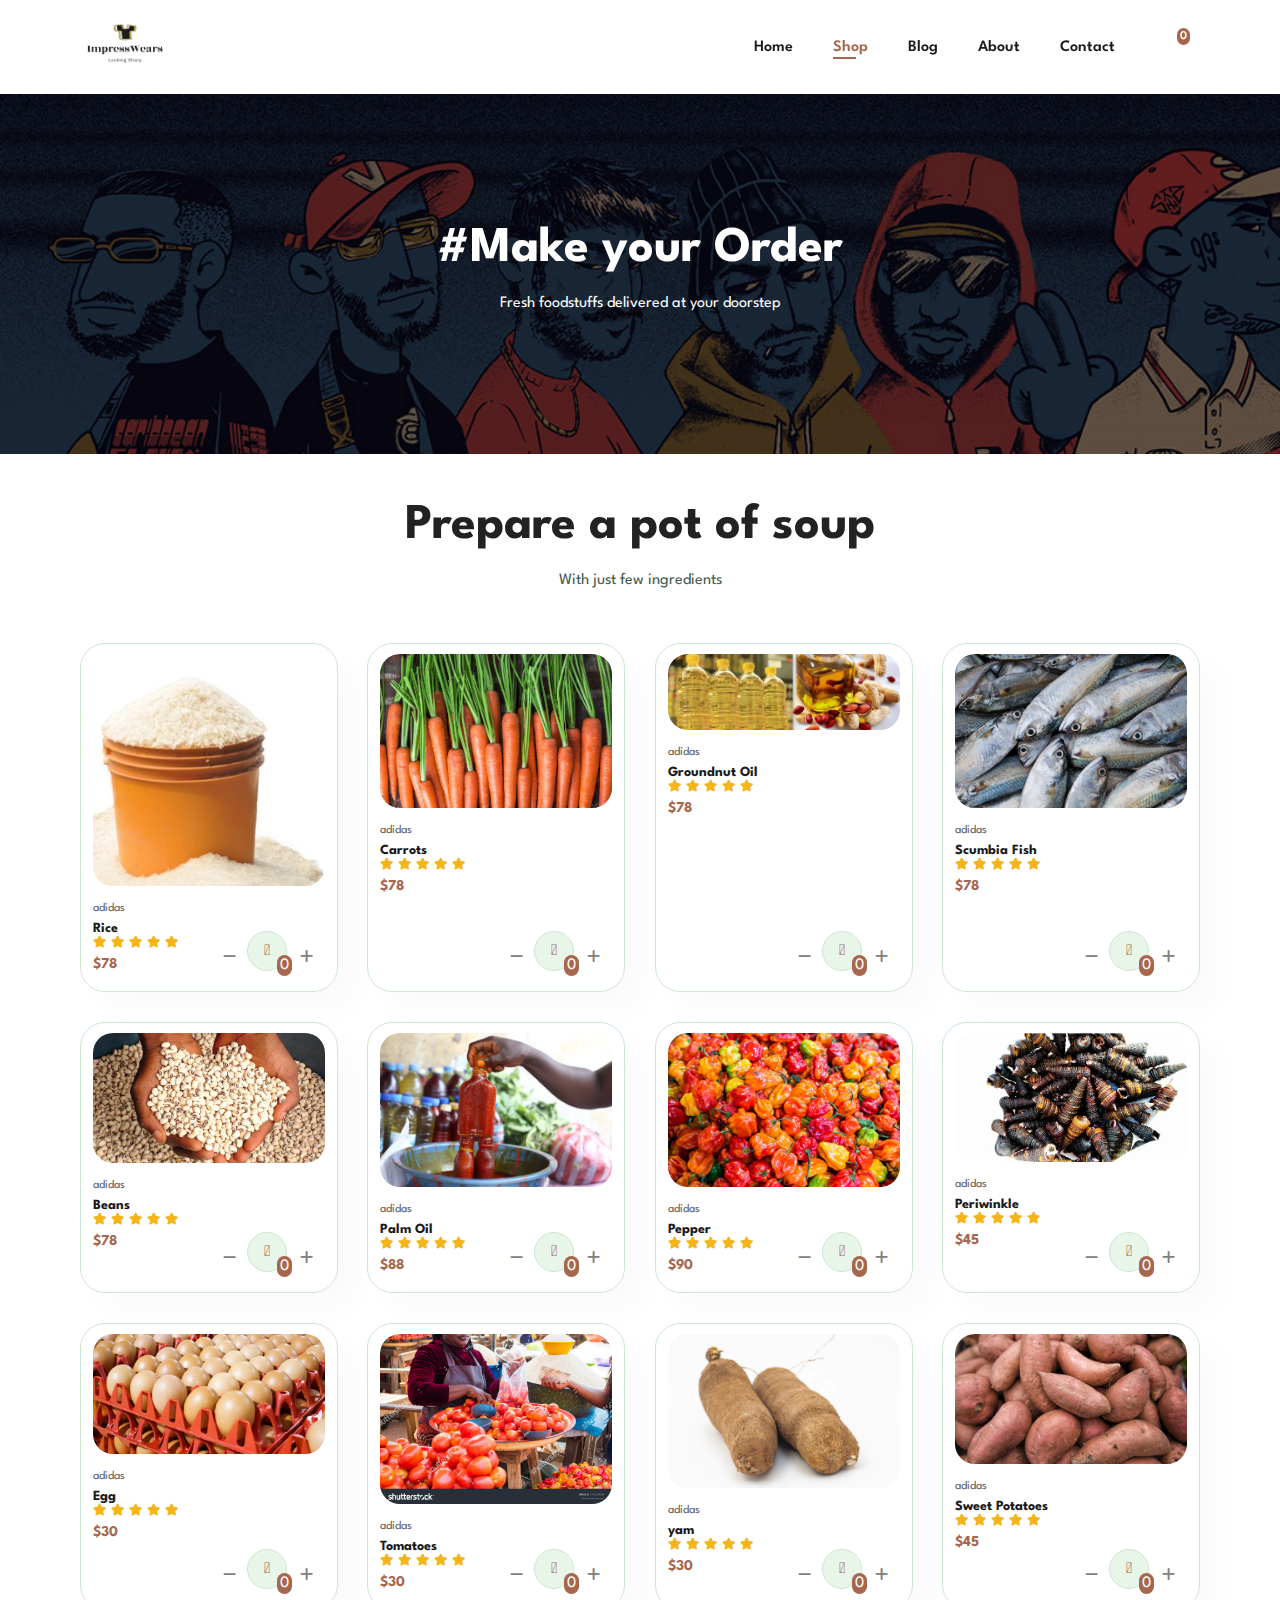
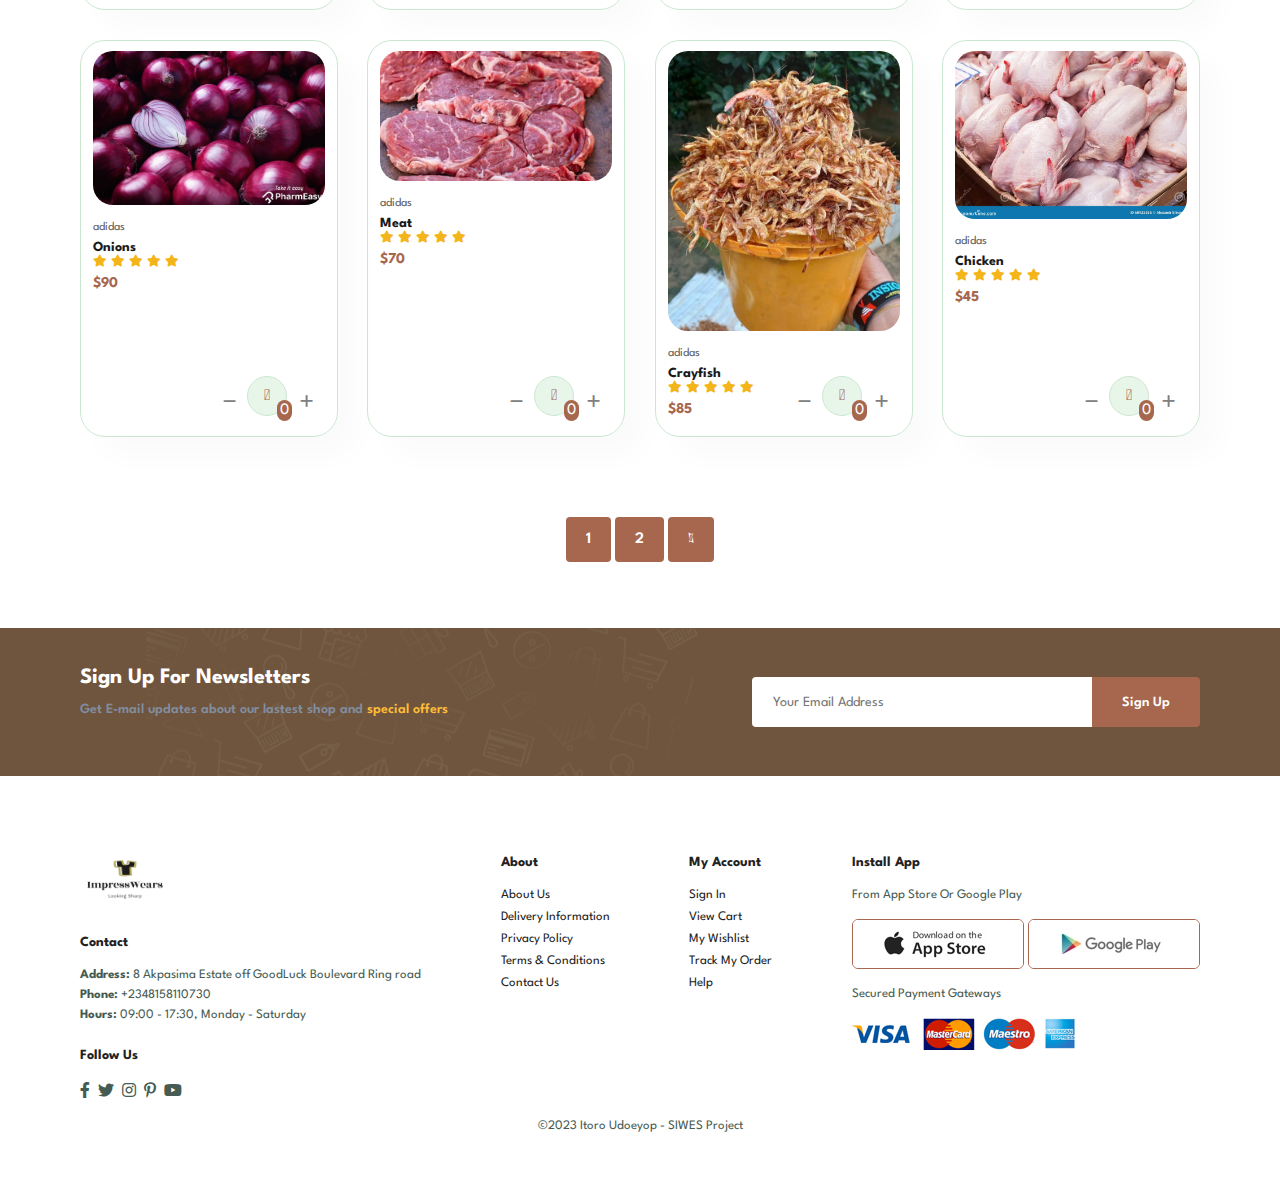
<file: shop.html>
<!DOCTYPE html>
<html lang="en">
<head>
    <meta charset="UTF-8">
    <meta name="viewport" content="width=device-width, initial-scale=1.0">
    <title>ImpressWears Shopping</title>
    <link rel="icon" type="image/png" href="./Assets/logo.png">
    <link rel="stylesheet" href="./fontawesome-free-6.4.2-web/css/all.css">
    <link rel="stylesheet" href="./src/home.css">
    <link rel="stylesheet" href="https://pro.fontawesome.com/releases/v5.10.0/css/all.css"/>
</head>

<body>
    <section id="header">
        <a href="#"><img src="./Assets/logo.png" alt="" class="logo" height="50rem"></a> 

        <div>
            <ul id="navbar">
                <li><a href="index.html">Home</a></li>
                <li><a href="shop.html" class="active">Shop</a></li>
                <li><a href="blog.html">Blog</a></li>
                <li><a href="about.html">About</a></li>
                <li><a href="contact.html">Contact</a></li>
                <li id="lg-bag"><a href="cart.html"><div id="cart-amount" class="cart-amount">0</div><i class="far fa-shopping-bag"></i></a></li>
                <a href="#" id="close"><i class="far fa-times"></i></a:>
            </ul>
        </div>
        <div id="mobile">
            <a href="cart.html"><div id="cart-amount-m" class="cart-amount">0</div><i class="far fa-shopping-bag"></i></a>
            <i id="bar" class="fas fa-outdent"></i>
        </div>
    </section>

    <section id="page-header">
        <h2>#Make your Order</h2>
        <p>Fresh foodstuffs delivered at your doorstep</p>
    </section>

    <section id="product1" class="section-p1">
        <h2>Prepare a pot of soup</h2>
        <p>With just few ingredients</p>
        <div data-aos="fade-up-right" data-aos-duration="3000" class="aos-init aos-animate pro-container">
            
        </div>
    </section>

    <section id="pagination" class="section-p1">
        <a href="#">1</a>
        <a href="#">2</a>
        <a href="#"><i class="fal fa-long-arrow-alt-right"></i></a>
    </section>

    <section id="newsletter" class="section-p1 section-m1">
        <div class="newstext">
            <h4>Sign Up For Newsletters</h4>
            <p>Get E-mail updates about our lastest shop and <span>special offers</span></p>
        </div>
        <div class="form">
            <input type="text" placeholder="Your Email Address">
            <button class="normal">Sign Up</button>
        </div>
    </section>

    <footer class="section-p1">
        <div class="col">
            <img class="logo" src="./Assets/logo.png" alt="" height="50rem">
            <h4>Contact</h4>
            <p><strong>Address:</strong> 8 Akpasima Estate off GoodLuck Boulevard Ring road</p>
            <p><strong>Phone:</strong> +2348158110730</p>
            <p><strong>Hours:</strong> 09:00 - 17:30, Monday - Saturday</p>
            <div class="follow">
                <h4>Follow Us</h4>
                <div class="icon">
                    <i class="fab fa-facebook-f"></i>
                    <i class="fab fa-twitter"></i>
                    <i class="fab fa-instagram"></i>
                    <i class="fab fa-pinterest-p"></i>
                    <i class="fab fa-youtube"></i>
                </div>
            </div>
        </div>
        <div class="col">
            <h4>About</h4>
            <a href="#">About Us</a>
            <a href="#">Delivery Information</a>
            <a href="#">Privacy Policy</a>
            <a href="#">Terms & Conditions</a>
            <a href="#">Contact Us</a>
        </div>
        <div class="col">
            <h4>My Account</h4>
            <a href="#">Sign In</a>
            <a href="#">View Cart</a>
            <a href="#">My Wishlist</a>
            <a href="#">Track My Order</a>
            <a href="#">Help</a>
        </div>

        <div class="col install">
            <h4>Install App</h4>
            <p>From App Store Or Google Play</p>
            <div class="row">
                <img src="./Assets/pay/app.jpg" alt="">
                <img src="./Assets/pay/play.jpg" alt="">
            </div>
            <p>Secured Payment Gateways</p>
            <img src="./Assets/pay/pay.png" alt="">
        </div>

        <div class="copyright">
            <p>&copy;2023 Itoro Udoeyop - SIWES Project</p>
        </div>
    </footer>

    <script src="./src/aos.js"></script>
    <script src="./src/data.js"></script>
    <script src="./src/home.js"></script>
    <script>
        AOS.init()
    </script>
</body>
</html>
</file>
<file: src/home.css>
@import url('https://fonts.googleapis.com/css2?family=Spartan:wght@100;200;300;400;500;600;700;800;900&display=swap');

:root{
    --pColor: #465b52;
    --headerColor: #E3E6F3;
    --primary: #a7674e;
    --febox: #fddde4;
    --proborder: #cce7d0;
}

::-webkit-scrollbar{
    width: 4px;
}
::-webkit-scrollbar-track{
    background-color: #fff;
}
::-webkit-scrollbar-thumb{
    background-color: var(--primary);
}


*{
    margin: 0;
    padding: 0;
    box-sizing: border-box;
    font-family: 'Spartan', sans-serif;
}

body{
    width: 100%;
}

h2{
    font-size: 50px;
    line-height: 64px;
    color: #222;
}

h1{
    font-size: 46px;
    line-height: 54px;
    color: #222;
}

h4{
    font-size: 22px;
    color: #222;
}

h6{
    font-weight: 700;
    line-height: 12px;
}

p{
    font-size: 16px;
    margin: 15px 0 20px 0;
    color: var(--pColor);
}

.section-p1{
    padding: 40px 80px;
}

.section-m1{
    margin: 40px 0;
}

i, 
button{
    cursor: pointer;
}

button.normal{
    font-size: 14px;
    font-weight: 600;
    padding: 15px 30px;
    color: #000;
    background-color: #fff;
    border-radius: 4px;
    cursor: pointer;
    border: none;
    outline: none;
    transition: 0.2s;
}

button.white{
    font-size: 13px;
    font-weight: 600;
    padding: 11px 18px;
    color: #fff;
    background-color: transparent;
    cursor: pointer;
    border: 1px solid #fff;
    outline: none;
    transition: 0.2s;
}

#header{
    position: sticky;
    top: 0;
    left: 0;
    z-index: 999;
    display: flex;
    align-items: center;
    justify-content: space-between;
    padding: 20px 80px;
    background-color: #fff;
    box-shadow: 0 5px 15px rgba(0, 0, 0, 0.06);
}

#navbar{
    display: flex;
    align-items: center;
    justify-content: center;
   
}

#navbar li{
    list-style: none;
    padding: 0 20px;
    position: relative;
}

#navbar li a{
    text-decoration: none;
    font-size: 16px;
    font-weight: 600;
    color: #1a1a1a;
    transition: 0.3s ease;
}

#navbar i{
    font-size: 25px;
}

#moblie{
    display: none;
    align-items: center;
}

#navbar li a:hover{
    color: var(--primary);
}

#mobile{
    display: none;
    align-items: center;
}

#close{
    display: none;
}

.far-shopping-bag{
    position: relative;
}

.cart-amount{
    font-size: 12px;
    position: absolute;
    background-color: var(--primary);
    border-radius: 10px;
    right: 10px;
    bottom: 15px;
    padding: 3px;
    color: white;
    z-index: 1;
}

.pro-row .fa-plus,
.pro-row .fa-minus{
    font-size: 15px;
    color: grey;
    position: absolute;
    bottom: 27px;
}

.pro-row .fa-plus{
    right: 23px;
}

.pro-row .fa-minus{
    right: 100px;
}

.pro-row .each-amount{
    position: absolute;
    background-color: var(--primary);
    border-radius: 10px;
    right: 45px;
    bottom: 15px;
    padding: 3px;
    color: white;
    z-index: 1;
}

#navbar li a:hover,
#navbar li a.active{
    color: var(--primary);
}

#navbar li a.active::after,
#navbar li a:hover::after{
    content: "";
    width: 30%;
    height: 2px;
    background: var(--primary);
    position: absolute;
    bottom: -4px;
    left: 20px;
}


/* Home Page */
#hero{
    background-image: url(../Assets/tomatoes.jpg);
    height: 90vh;
    width: 100%;
    background-size: cover;
    background-position: top 15% right 0;
    padding: 0 80px;
    display: flex;
    flex-direction: column;
    justify-content: center;
    align-items: flex-start;
    z-index: 1;
    opacity: 0.8;

}

#hero h4{
    padding-bottom: 15px;
    color: #fff;
}
#hero h2{
    color: #fff;
    z-index: 2;
    opacity: 0;
}
#hero h1{
    color: #fff;
}

#hero button{
    /* background-image: url(../Assets/button.png); */
    background-color: #fff;
    color: var(--primary);
    border: 0;
    padding: 14px 80px 14px 65px;
    background-repeat: no-repeat;
    cursor: pointer;
    font-weight: 700;
    font-size: 15px;
}
#hero p{
    color: #fff;
}

#feature{
    display: flex;
    align-items: center;
    justify-content: space-between;
    flex-wrap: wrap;
}

#feature .fe-box{
    width: 180px;
    text-align: center;
    padding: 25px 15px;
    box-shadow: 20px 20px 34px rgba(0, 0, 0, 0.03);
    border: 1px solid #cce7d0;
    border-radius: 4px;
    margin: 15px o;
}

#feature .fe-box:hover{
    box-shadow: 10px 10px 54px rgba(70, 62, 221, 0.1);
}

#feature .fe-box img{
    width: 100%;
    margin-bottom: 10px;
}

#feature .fe-box h6{
    padding: 9px 8px 6px 8px;
    line-height: 1;
    border-radius: 4px;
    color: var(--primary);
    background-color: var(--febox);
}

#feature .fe-box:nth-child(2) h6{
    background-color: #cdebbc;
}
#feature .fe-box:nth-child(3) h6{
    background-color: #d1e8f2;
}
#feature .fe-box:nth-child(4) h6{
    background-color: #cdd4f8;
}
#feature .fe-box:nth-child(5) h6{
    background-color: #f6dbf6;
}
#feature .fe-box:nth-child(6) h6{
    background-color: #fff2e5;
}

#product1 .pro-container{
    display: flex;
    flex-wrap: wrap;
    justify-content: space-between;
    padding-top: 20px;
}

#product1{
    text-align: center;
}

#product1 .pro{
    width: 23%;
    min-width: 250px;
    border-radius: 25px;
    padding: 10px 12px;
    border: 1px solid var(--proborder);
    cursor: pointer;
    box-shadow: 20px 20px 30px rgba(0, 0, 0, 0.02);
    margin: 15px 0;
    transition: 0.2s ease;
    position: relative; 
}

#product1 .pro:hover{
    box-shadow: 20px 20px 30px rgba(0, 0, 0, 0.06);
}

#product1 .pro img{
    width: 100%;
    border-radius: 20px;
}

#product1 .pro .des{
    text-align: start;
    padding: 10px 0;
}

#product1 .pro .des span{
    color: #606060;
    font-size: 12px;
}

#product1 .pro .des h5{
    padding-top: 7px;
    color: #1a1a1a;
    font-size: 14px;
}

#product1 .pro .des i{
    font-size: 12px;
    color: rgb(243, 181, 25);
}

#product1 .pro .des h4{
    padding-top: 7px;
    font-size: 15px;
    font-weight: 700;
    color: #a7674e;
}

#product1 .pro .cart{
    position: absolute;
    width: 40px;
    height: 40px;
    line-height: 40px;
    border-radius: 50px;
    background-color: #e8f6ea;
    font-weight: 500;
    color: #a7674e;
    border: 1px solid #cce7d0;
    bottom: 20px;
    right: 50px;
}

#banner{
    display: flex;
    flex-direction: column;
    align-items: center;
    justify-content: center;
    text-align: center;
    background-image: url(../Assets/food2.jpg);
    width: 100%;
    height: 40vh;
    background-position: center;
    background-size: cover;
}

#banner h4{
    color: #fff;
    font-size: 16px;
}

#banner h2{
    color: #fff;
    font-size: 30px;
    padding: 10px 0;
}

#banner h2 span{
    color: #ef3636;
}

#banner button:hover{
    background-color: var(--primary);
    color: #fff;
}

#sm-banner{
    display: flex;
    justify-content: space-between;
    flex-wrap: wrap;
}

#sm-banner .banner-box{
    display: flex;
    flex-direction: column;
    align-items: flex-start;
    justify-content: center;
    background-image: url(../Assets/banner/b17.jpg);
    min-width: 580px;
    height: 50vh;
    background-position: center;
    background-size: cover;
    padding: 30px;
}

#sm-banner h4{
    color: #fff;
    font-size: 20px;
    font-weight: 300;
}

#sm-banner h2{
    color: #fff;
    font-size: 28px;
    font-weight: 800;
}

#sm-banner span{
    color: #fff;
    font-size: 14px;
    padding-bottom: 15px;
    font-weight: 500;
}

#sm-banner .banner-box:hover button{
    background-color: var(--primary);
    border: 1px solid var(--primary);
}

#sm-banner .banner-box2{
    background-image: url(../Assets/banner/b10.jpg);
}

#banner3{
    display: flex;
    justify-content: space-between;
    flex-wrap: wrap;
    padding: 0 80px;
}

#banner3 .banner-box{
    display: flex;
    flex-direction: column;
    align-items: flex-start;
    justify-content: center;
    background-image: url(../Assets/banner/b7.jpg);
    min-width: 30%;
    height: 30vh;
    margin-bottom: 20px;
    background-position: center;
    background-size: cover;
    padding: 20px; 
}

#banner3 h2{
    color: #fff;
    font-weight: 900;
    font-size: 22px;
}

#banner3 h3{
    color: #ec544e;
    font-weight: 800;
    font-size: 15px;
}

#banner3 .banner-box2{
    background-image: url(../Assets/banner/b4.jpg);
}

#banner3 .banner-box3{
    background-image: url(../Assets/banner/b18.jpg);
}

#newsletter{
    display: flex;
    justify-content: space-between;
    align-items: center;
    flex-wrap: wrap;
    background-image: url(../Assets/banner/b14.png);
    background-repeat: no-repeat;
    background-position: 20% 30%;
    background-color: #6f553e;
}

#newsletter h4{
    font-weight: 700;
    color: #fff;
    font-size: 22px;
}

#newsletter p{
    font-weight: 600;
    color: #818ea0;
    font-size: 14px;
}

#newsletter .form{
    display: flex;
    width: 40%;
}

#newsletter p span{
    color: #ffbd37;
}

#newsletter input {
    height: 3.125rem;
    padding: 0 1.25rem;
    font-size: 14px;
    width: 100%;
    border: 1px solid transparent;
    border-radius: 4px;
    outline: none;
    border-top-right-radius: 0;
    border-bottom-right-radius: 0;
}

#newsletter button{
    background-color: var(--primary);
    color: #fff;
    white-space: nowrap;
    border-top-left-radius: 0;
    border-bottom-left-radius: 0;
}

footer{
    display: flex;
    flex-wrap: wrap;
    justify-content: space-between;
}

footer .col{
    display: flex;
    flex-direction: column;
    align-items: flex-start;
    margin-bottom: 20px;
}

footer .logo{
    margin-bottom: 30px;
}

footer h4{
    font-size: 14px;
    padding-bottom: 20px;
}

footer p{
    font-size: 13px;
    margin: 0 0 8px 0;
}

footer a{
    font-size: 13px;
    text-decoration: none;
    color: #222;
    margin-bottom: 10px;
}

footer .follow{
    margin-top: 20px;
}

footer .follow i {    
    color: #465b52;
    padding-right: 4px;
    cursor: pointer;    
}

footer .install .row img{
    border: 1px solid var(--primary);
    border-radius: 6px;
}

footer .install img{
    margin: 10px 0 15px 0;
}

footer .follow i:hover,
footer a:hover{
    color: var(--primary);
}

footer .copyright{
    width: 100%;
    text-align: center;
}

/* Shop page */
#page-header{
    background-image: url(../Assets/banner/b1.jpg);
    width: 100%;
    height: 40vh;
    background-size: cover;
    display: flex;
    justify-content: center;
    text-align: center;
    flex-direction: column;
    padding: 14px;
}

#page-header h2, 
#page-header p{
    color: #fff;
}

#pagination{
    text-align: center;
}

#pagination a{
    text-decoration: none;
    background-color: var(--primary);
    padding: 15px 20px;
    border-radius: 4px;
    color: #fff;
    font-weight: 600;
}

#pagination a i{
    font-size: 16px;
    font-weight: 600;
}

/* Single Product */
#prodetails{
    display: flex;
    margin-top: 20px;
}
#prodetails .single-pro-image{
    width: 40%;
    margin-right: 50px;
}

.small-img-group{
    display: flex;
    justify-content: space-between;
}

.small-img-col{
    flex-basis: 24%;
    cursor: pointer;
}

#prodetails .single-pro-details{
    width: 50%;
    padding-top: 30px;
}

#prodetails .single-pro-details h4{
    padding: 40px 0 20px 0;
}

#prodetails .single-pro-details h2{
    font-size: 26px;
}

#prodetails .single-pro-details select{
    display: block;
    padding: 5px 10px;
    margin: 10px;
}

#prodetails .single-pro-details input{
    width: 50px;
    height: 47px;
    padding-left: 10px;
    font-size: 16px;
    margin-right: 10px;
}

#prodetails .single-pro-details input:focus{
    outline: none;
}

#prodetails .single-pro-details button{
    background-color: var(--primary);
    color: #fff;
}

#prodetails .single-pro-details span{
    line-height: 25px;
}

/* Blog Page */
#page-header.blog-header{
    background-image: url(../Assets/banner/b19.jpg);
}

#blog{
    padding: 150px 150px 0 150px;
}

#blog .blog-box{
    display: flex;
    align-items: center;
    width: 100%;
    position: relative;
    padding-bottom: 90px;
}

#blog .blog-img{
    width: 50%;
    margin-right: 40px;
}

#blog img{
    width: 100%;
    height: 300px;
    object-fit: cover;
}

#blog .blog-details{
    width: 50%;
}

#blog .blog-details a{
    text-decoration: none;
    font-size: 11px;
    color: black;
    font-weight: 700;
    position: relative;
    transition: 0.3s;
}

#blog .blog-details a::after{
    content: "";
    position: absolute;
    width: 50px;
    height: 1px;
    background-color: #000;
    top: 4px;
    right: -60px;
}

#blog .blog-details a:hover{
    color: var(--primary);
}

#blog .blog-details a:hover::after{
    background-color: var(--primary);
}

#blog .blog-box h1{
    position: absolute;
    top: -38px;
    left: 0;
    font-size: 70px;
    font-weight: 700;
    color: #c9cbce;
    z-index: -1;
}

/* About Us */
#page-header.about-header{
    background-image: url('../Assets/about/banner.png');
}

#about-head{
    display: flex;
    justify-content: space-between;
    align-items: center;
}

#about-head img{
    width: 50%;
    height: 25rem;
}

#about-head div{
    padding-left: 40px;
}

#about-app{
    text-align: center;
}

#about-app .video{
    width: 70%;
    height: 100%;
    margin: 30px auto 0 auto;
}

#about-app .video video {
    width: 100%;
    height: 100%;
    border-radius: 20px;
}

/* Contact page */
#contact-details{
    display: flex;
    align-items: center;
    justify-content: space-between;
}

#contact-details .details{
    width: 40%;
}

#contact-details .details span, 
#form-details form span{
    font-size: 12px;
}

#contact-details .details h2, 
#form-details form h2{
    font-size: 26px;
    line-height: 35px;
    padding: 20px 0;
}

#contact-details .details h3{
    font-size: 16px;
    padding-bottom: 15px;
}

#contact-details .details li{
    list-style: none;
    display: flex;
    /* align-items: center; */
    padding: 10px 0;
}

#contact-details .details li i{
    font-size: 14px;
    padding-right: 22px;
}

#contact-details .details li p{
    margin: 0;
    font-size: 14px;
}

#contact-details .map{
    width: 55%;
    height: 400px;
}

#contact-details .map iframe{
    width: 100%;
    height: 100%;
}

#form-details{
    display: flex;
    justify-content: space-between;
    margin: 30px;
    padding: 80px;
    border: 1px solid#e1e1e1;
}

#form-details form{
    width: 65%;
    display: flex;
    flex-direction: column;
    align-items: flex-start;
}

#form-details form input, 
#form-details form textarea{
    width: 100%;
    padding: 12px 15px;
    outline: none;
    margin-bottom: 20px;
    border: 1px solid #e1e1e1;
}

#form-details form button{
    background-color: var(--primary);
    color: white;
}

#form-details .people div{
    padding-bottom: 25px;
    display: flex;
    align-items: flex-start;
}

#form-details .people div img{
    width: 65px;
    height: 65px;
    object-fit: cover;
    margin-right: 15px;
}

#form-details .people div p{
    margin: 0;
    font-size: 13px;
    line-height: 25px;
}

#form-details .people div p span{
    display: block;
    font-size: 16px;
    font-weight: 600;
    color: #000;
}

/* Cart Page */
#cart{
    overflow-x: scroll;
}

#cart table{
    width: 100%;
    border-collapse: collapse;
    table-layout: fixed;
    white-space: nowrap;
}

#cart table img{
    width: 70px;
}

#cart table td:nth-child(1){
    width: 150px;
    text-align: center;
}

#cart table td:nth-child(2){
    width: 150px;
    text-align: center;
}

#cart table td:nth-child(3){
    width: 150px;
    text-align: center;
}

#cart table td:nth-child(4),
#cart table td:nth-child(5),
#cart table td:nth-child(6){
    width: 150px;
    text-align: center;
    position: relative;
}

.item-row .fa-plus,
.item-row .fa-minus{
    font-size: 15px;
    color: white;
    position: absolute;
    bottom: 30px;
}

.item-row .fa-plus{
    right: 20px;
}

.item-row .fa-minus{
    left: 20px;
}

.item-row .each-amount{
    /* position: absolute; */
    background-color: var(--primary);
    border-radius: 10px;
    right: 45px;
    bottom: 15px;
    padding: 3px;
    color: white;
    z-index: 1;
}

#cart table thead{
    border: 1px solid #e2e9e1;
    border-right: none;
    border-left: none;
}

#clear-btn{
    color: white;
    background-color: var(--primary);
    display: flex;
    align-items: center;
    justify-content: center;
    margin: 2rem auto;
    position: static;
    width: 20%;

}

#cart table thead td{
    font-weight: 700;
    text-transform: uppercase;
    font-size: 13px;
    padding: 18px 0;
}

#cart table tbody tr td{
    padding-top: 15px;
}

#cart table tbody td{
    font-size: 13px;
}

#cart table td:nth-child(5) input{
    width: 70px;
    padding: 10px 5px 10px 15px;
}

#cart-add{
    display: flex;
    flex-wrap: wrap;
    justify-content: space-between;
}

.fa-times-circle{
    color: red;
    font-weight: bold;
    font-size: 24px;
}

#coupon{
    margin-bottom: 30px;
    width: 50%;
}
#coupon h3,
#subtotal h3{
    padding-bottom: 15px;
}

#coupon input{
    padding: 10px 20px;
    outline: none;
    width: 60%;
    margin-right: 10px;
    border: 1px solid #e2e9e1;
}

.empty h2{
    color: red;
    font-size: 30px;
}

.empty{
    display: flex;
    flex-direction: column;
    margin-bottom: 2rem;
    align-items: center;
    justify-content: center;
    margin-top: 2rem;
}

#cart-btn{
    background-color: var(--primary);
    color: #fff;
    padding: 12px 20px;
}

#coupon button,
#subtotal button{
    background-color: var(--primary);
    color: #fff;
    padding: 12px 20px;
}

#subtotal{
    width: 50%;
    margin-bottom: 30px;
    border: 1px solid #e2e9e1;
    padding: 30px;
}

#subtotal table{
    border-collapse: collapse;
    width: 100%;
    margin-bottom: 20px;
}

#subtotal table td{
    width: 50%;
    border: 1px solid #e2e9e1;
    padding: 10px;
    font-size: 13px;
}

/* Start Media Query */
@media (max-width: 799px) {
    .section-p1 {
        padding: 40px;
    }
    #navbar{
        display: flex;
        flex-direction: column;
        align-items: flex-start;
        justify-content: flex-start;
        position: fixed;
        top: 0;
        right: -300px;
        height: 100vh;
        width: 300px;
        background-color: #e3e6f3;
        box-shadow: 0 40px 60px rgba(0, 0, 0, 0.1);
        padding: 80px 0 0 10px;
        z-index: 100;
        transition: 0.3s ease;
    }
    #mobile{
        display: flex;
    }
    #navbar.active{
        right: 0px;
    }
    #mobile i{
        color: #1a1a1a;
        font-size: 24px;
        padding-left: 20px;
    }
    #navbar li{
        margin-bottom: 50px;
    }
    #close{
        display: initial;
        position: absolute;
        top: 30px;
        left: 30px;
        color: #222;
        font-size: 24px;
    }
    #lg-bag{
        display: none;
    }
    #hero{
        height: 70vh;
        padding: 0 80px;
        background-position: top 30% right 30%;
    }
    #feature {
        justify-content: center;
    }
    #feature .fe-box{
        margin: 15px 15px;
    }
    #product1 .pro-container {
        justify-content: center;
    }
    #product1 .pro{
        margin: 15px;
    }
    .cart-amount{
        right: 110px;
        bottom: 30px;
    }
    #banner {
        height: 20vh;
    }
    #sm-banner .banner-box {
        min-width: 100%;
        height: 30vh;
    }
    #banner3 {
        padding: 0 40px;
    }
    #banner3 .banner-box {
        width: 28%;
    }
    #newsletter .form{
        width: 70%;
    }
    /* Contact Page */
    #form-details{
        padding: 40px;
    }
    #form-details form{
        width: 50%;
    }
}

@media (max-width: 477px) {
    .section-p1{
        padding: 20px;
    }
    #header{
        padding: 10px 30px;
    }
    h2{
        font-size: 32px;
    }
    h1{
        font-size: 38px;
    }
    #hero{
        padding: 0 20px;
        background-position: 55%;
    }
    #feature{
        justify-content: space-between;
    }
    #feature .fe-box{
        width: 155px;
        margin: 0 0 15px 0;
    }
    .far-shopping-bag{
        position: relative;
    }
    .cart-amount{
        position: absolute;
        right: 60px;
    }
    #product1 .pro{
        width: 100%;
    }
    #banner{
        height: 40vh;
    }
    #sm-banner .banner-box{
        height: 40vh;
    }
    #sm-banner .banner-box2{
        margin-top: 20px;
    }
    #banner3{
        padding: 0 20px;
    }
    #banner3 .banner-box{
        width: 100%;
    }
    #newsletter{
        padding: 40px 20px;
    }
    #newsletter .form{
        width: 100%;
    }
    footer .copyright{
        text-align: start;
    }

    /* Single Product */
    #prodetails{
        display: flex;
        flex-direction: column;
    }
    #prodetails .single-pro-image{
        width: 100%;
        margin-right: 0;
    }
    #prodetails .single-pro-details{
        width: 100%;
    }

    /* Blog Page */
    #blog{
        padding: 100px 20px 0 20px;
    }
    #blog .blog-box{
        flex-direction: column;
        align-items: flex-start;
    }
    #blog .blog-img{
        width: 100%;
        margin-right: 0;
        margin-bottom: 30px;
    }
    #blog .blog-details{
        width: 100%;
    }
    /* About Us */
    #about-head{
        flex-direction: column;
    }
    #about-head img{
        width: 100%;
        height: 15rem;
    }
    #about-head div{
        padding-left: 0;
    }
    #about-app .video{
        width: 100%;
    }
    /* Contact Page */
    #contact-details{
        flex-direction: column;
    }
    #contact-details .details{
        width: 100%;
        margin-bottom: 30px;
    }
    #contact-details .map{
        width: 100%;
    }
    #form-details{
        margin: 10px;
        padding: 30px 10px;
        flex-wrap: wrap;
    }
    #form-details form{
        width: 100%;
        margin-bottom: 30px;
    }
    /* Cart */
    #cart-add{
        flex-direction: column;
    }
    #coupon{
        width: 100%;
    }
    #subtotal{
        width: 100%;
        padding: 20px;
    }
    #clear-btn{
        width: 40%;
    }
}
</file>
